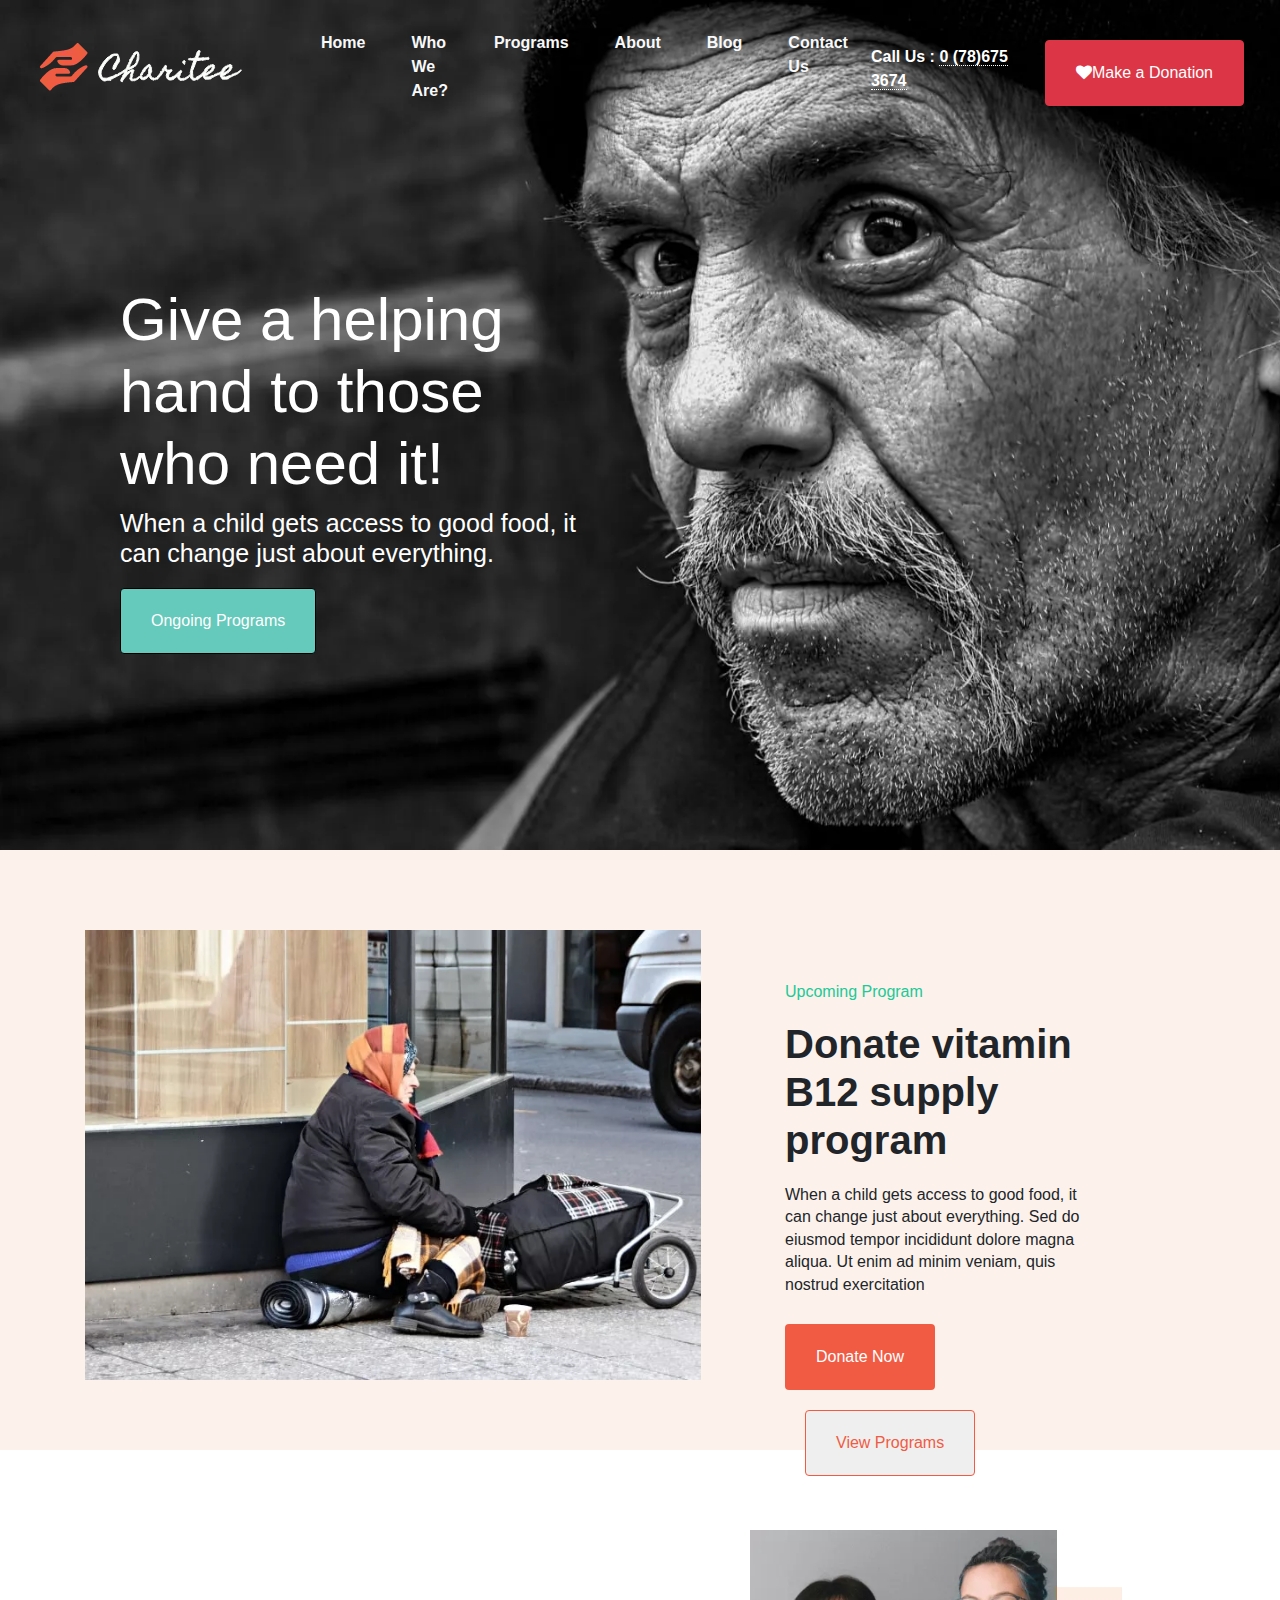
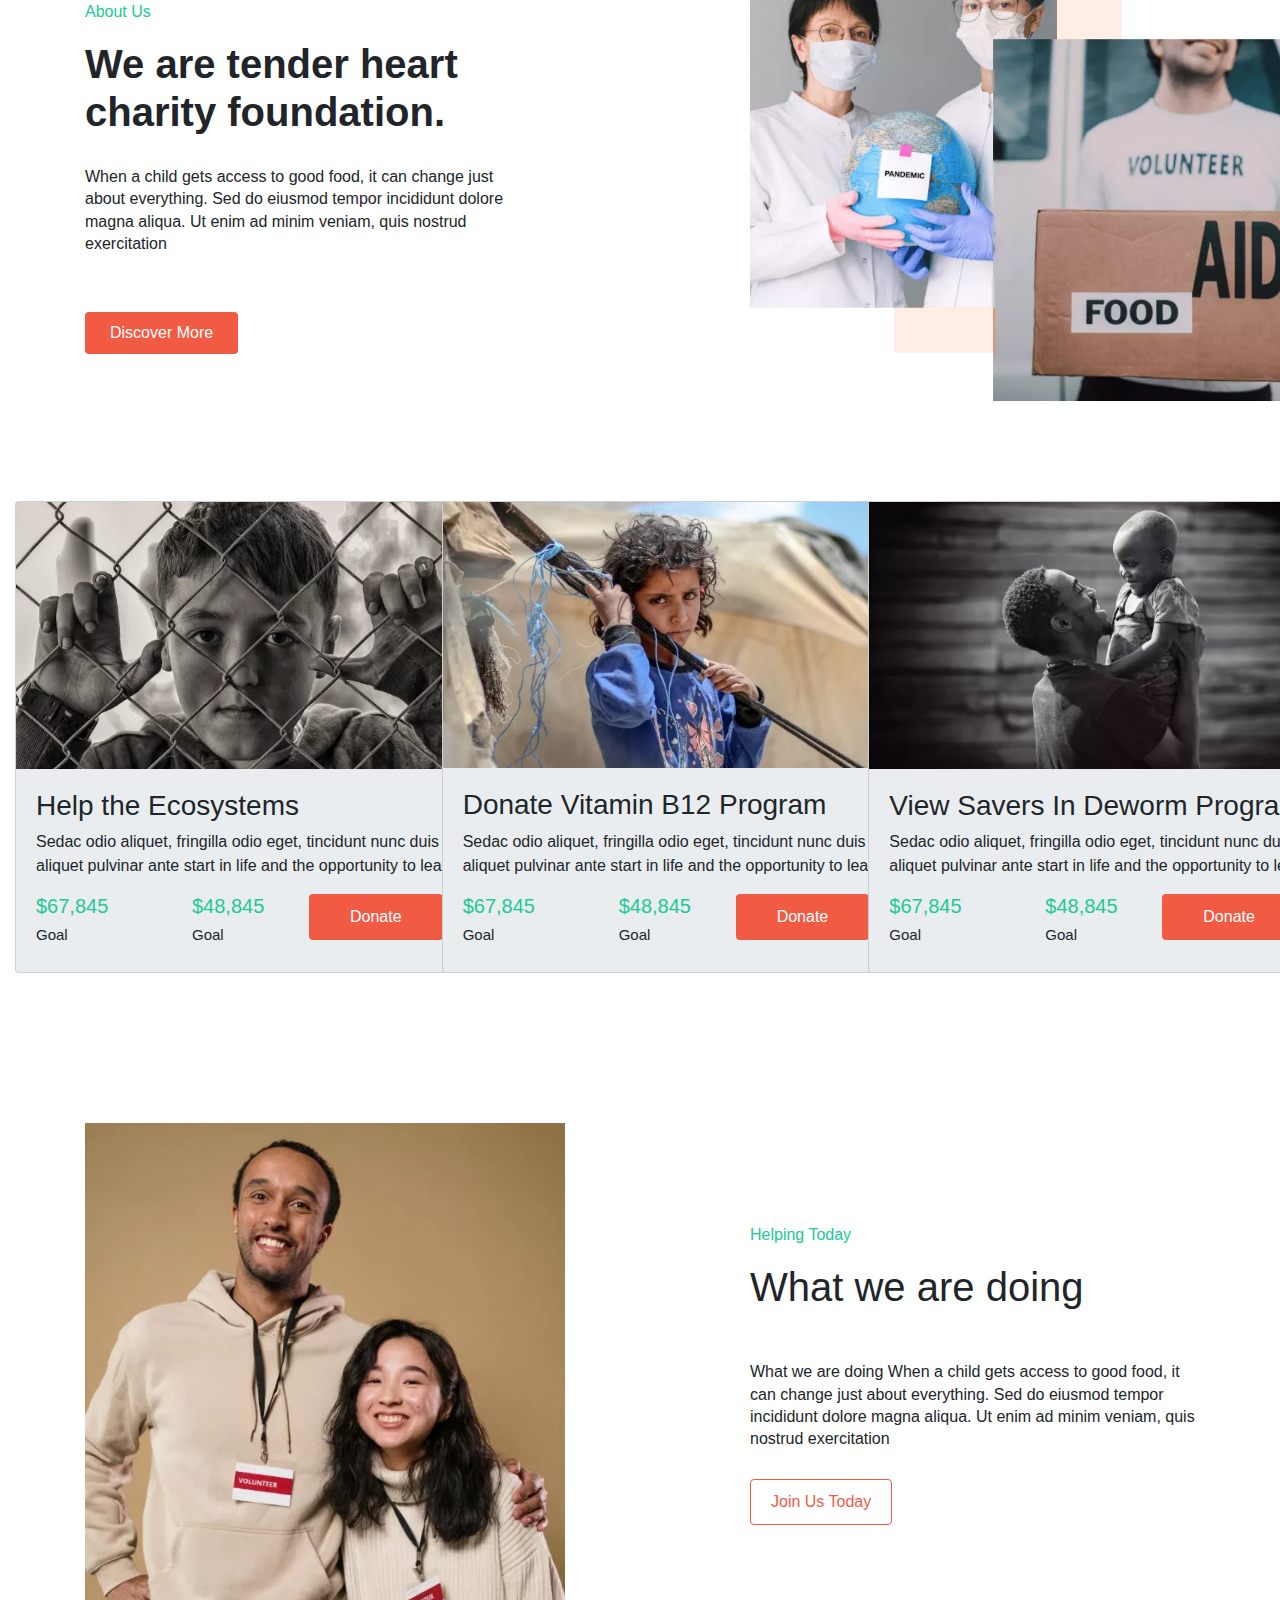
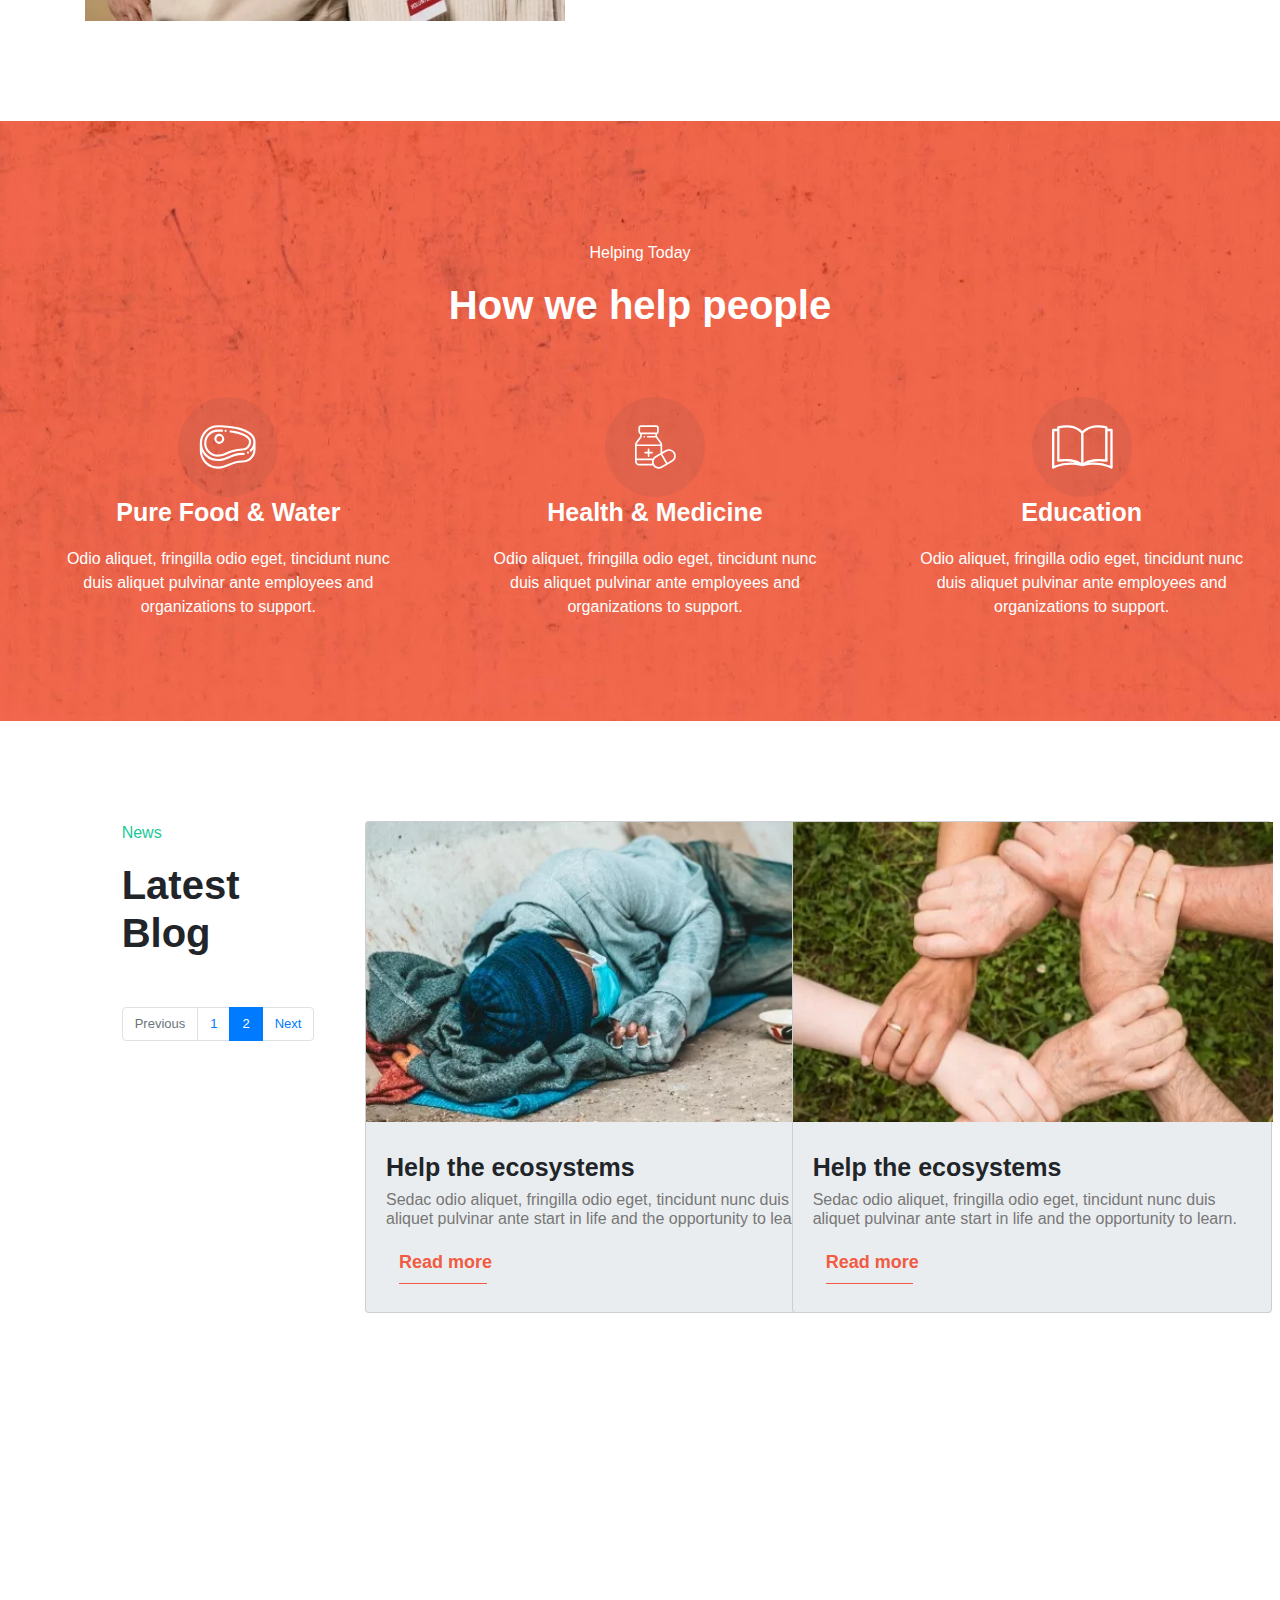
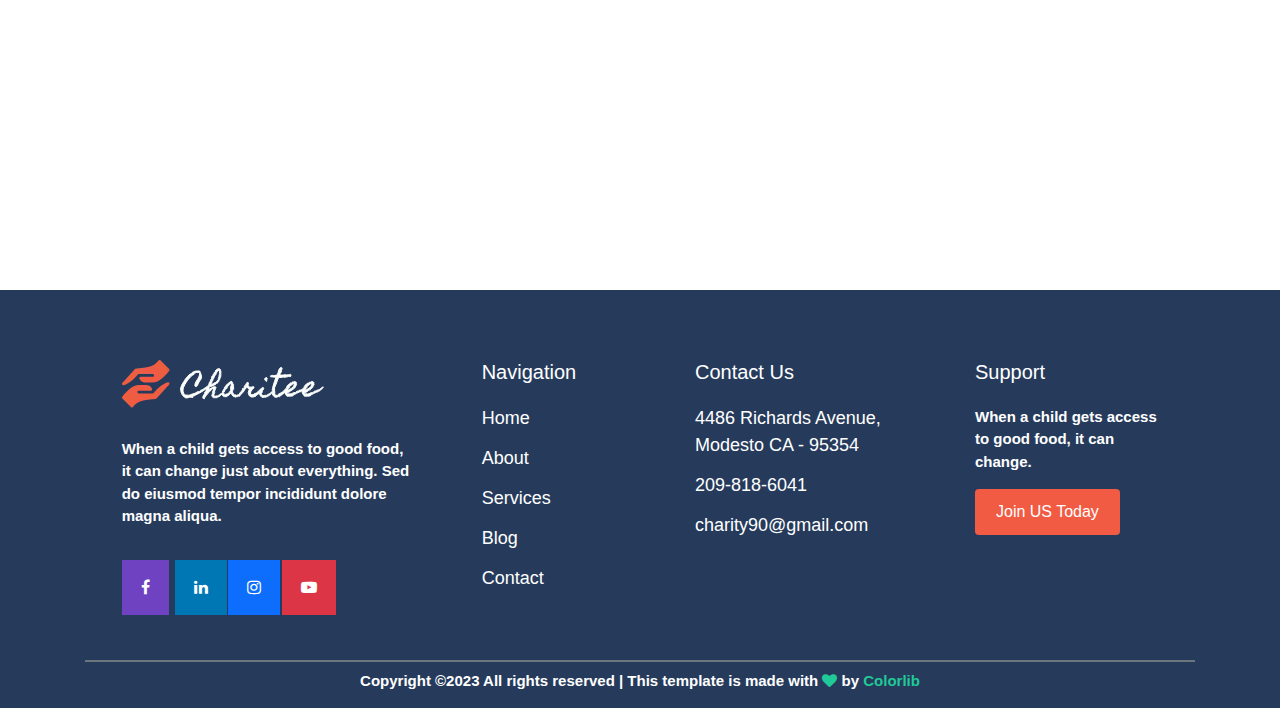
<file: index.html>
<!DOCTYPE html>
<html lang="en">

<head>
    <meta charset="UTF-8">
    <meta name="viewport" content="width=device-width, initial-scale=1.0">
    <title>Document</title>
    <link rel="stylesheet" href="css/index.css">
    <link rel="stylesheet" href="https://cdn.jsdelivr.net/npm/bootstrap@4.0.0/dist/css/bootstrap.min.css"
        integrity="sha384-Gn5384xqQ1aoWXA+058RXPxPg6fy4IWvTNh0E263XmFcJlSAwiGgFAW/dAiS6JXm" crossorigin="anonymous">
    <link rel="stylesheet" href="https://cdnjs.cloudflare.com/ajax/libs/font-awesome/4.7.0/css/font-awesome.min.css">
</head>

<body>
    <!-- header and background img start -->
    <section>
        <header class="test1" style="background-image: url('img/h1_hero1.jpg.webp');">
            <nav class="navbar navbar-expand-lg navbar-light">
                <a class="navbar-brand" href="#"><img src="img/logo.png.webp" alt="" class="ml-4"></a>
                <button class="navbar-toggler" type="button" data-toggle="collapse"
                    data-target="#navbarSupportedContent" aria-controls="navbarSupportedContent" aria-expanded="false"
                    aria-label="Toggle navigation">
                    <span class="navbar-toggler-icon"></span>

                </button>

                <div class="collapse navbar-collapse" id="navbarSupportedContent">
                    <ul class="navbar-nav mr-auto">
                        <li class="nav-item ">
                            <a class="nav-link text-light" href="index.html">Home </a>
                        </li>

                        <li class="nav-item ">
                            <a class="nav-link text-light" href="style.html">Who We Are?</a>
                        </li>

                        <li class="nav-item ">
                            <a class="nav-link text-light" href="tut.html">Programs </a>
                        </li>

                        <li class="nav-item ">
                            <a class="nav-link text-light" href="tut1.html">About </a>
                        </li>

                        <li class="nav-item ">
                            <a class="nav-link text-light" href="tut2.html">Blog </a>
                        </li>

                        <li class="nav-item ">
                            <a class="nav-link text-light" href="tut3.html">Contact Us </a>
                        </li>
                    </ul>
                    <p><a href="tel: 0 (78) 675 3674"> Call Us : <span>0 (78)675 3674</span></a></p>
                    <h6><a href="" class="btn btn-danger"><i class="fa fa-heart" aria-hidden="true"></i>Make a
                            Donation</a></h6>

                </div>
            </nav>

            <div class="header_body">
                <h1>Give a helping <br> hand to those <br> who need it!</h1>
                <h5>When a child gets access to good food, it <br> can change just about everything.</h5>
                <h6 class="test2"><a href="" class="btn btn-danger">Ongoing Programs</a></h6>

            </div>

        </header>
    </section>
    <!-- header and background img complete  -->

    <!-- img and body start  -->
    <section class="bg-color">
        <div class="container">
            <div class="row test3">

                <div class="col-sm-4 col-md-4 col-lg-4 col-xl-4">
                    <img src="img/about1.jpg.webp" alt="">
                </div>
                <div class="col-sm-4"></div>

                <div class="col-sm-4 col-md-4 col-lg-4 col-xl-4">
                    <p>Upcoming Program</p>
                    <h1>Donate vitamin B12 supply program</h1>
                    <h6>When a child gets access to good food, it can change just about everything. Sed do eiusmod
                        tempor incididunt dolore magna aliqua. Ut enim ad minim veniam, quis nostrud exercitation</h6>
                    <button class="btn test4">Donate Now</button>
                    <button class="btn test5">View Programs</button>
                </div>

            </div>
        </div>
    </section>
    <!-- img and body complete  -->

    <!-- body and img start  -->
    <section>
        <div class="container">
            <div class="row test6">

                <div class="col-sm-5 col-md-5 col-lg-5 col-xl-5">
                    <p>About Us</p>
                    <h1>We are tender heart charity foundation.</h1>
                    <h6>When a child gets access to good food, it can change just about everything. Sed do eiusmod
                        tempor incididunt dolore magna aliqua. Ut enim ad minim veniam, quis nostrud exercitation</h6>
                    <button class="btn test4 pl-4 pr-4 pt-2 pb-2 mt-5">Discover More</button>
                </div>
                <div class="col-sm-2"></div>

                <div class="col-sm-5 col-md-5 col-lg-5 col-xl-5">
                    <img src="img/about2.png.webp" alt="">
                </div>
            </div>
        </div>
    </section>
    <!-- body and img complete  -->

    <!-- card start  -->
    <section>
        <div class="container-fluid">
            <div class="row test7">
                <div class="col-sm-4 col-md-4 col-lg-4 col-xl-4">
                    <div class="card test8">
                        <img src="img/class-img1.jpg.webp" alt="">

                        <div class="card-body">
                            <h3>Help the Ecosystems</h3>
                            <p>Sedac odio aliquet, fringilla odio eget, tincidunt nunc duis aliquet pulvinar ante start
                                in life and the opportunity to learn.</p>
                            <div class="row">
                                <div class="col-3 col-md-3 col-lg-3 col-xl-3">
                                    <h2>$67,845</h2>
                                    <h6>Goal</h6>
                                </div>
                                <div class="col-1"></div>


                                <div class="col-3 col-md-3 col-lg-3 col-xl-3">
                                    <h2>$48,845</h2>
                                    <h6>Goal</h6>
                                </div>


                                <div class="col-4 col-md-4 col-lg-4 col-xl-4">
                                    <button class="btn test9">Donate</button>
                                </div>
                                <div class="col-1"></div>


                            </div>

                        </div>
                    </div>
                </div>

                <div class="col-sm-4 col-md-4 col-lg-4 col-xl-4">
                    <div class="card test8">
                        <img src="img/class-img2.jpg.webp" alt="">

                        <div class="card-body">
                            <h3>Donate Vitamin B12 Program</h3>
                            <p>Sedac odio aliquet, fringilla odio eget, tincidunt nunc duis aliquet pulvinar ante start
                                in life and the opportunity to learn.</p>
                            <div class="row">
                                <div class="col-3 col-md-3 col-lg-3 col-xl-3">
                                    <h2>$67,845</h2>
                                    <h6>Goal</h6>
                                </div>
                                <div class="col-1"></div>


                                <div class="col-3 col-md-3 col-lg-3 col-xl-3">
                                    <h2>$48,845</h2>
                                    <h6>Goal</h6>
                                </div>


                                <div class="col-4 col-md-4 col-lg-4 col-xl-4">
                                    <button class="btn test9">Donate</button>
                                </div>
                                <div class="col-1"></div>


                            </div>

                        </div>
                    </div>
                </div>

                <div class="col-sm-4 col-md-4 col-lg-4 col-xl-4">
                    <div class="card test8">
                        <img src="img/class-img3.jpg.webp" alt="">

                        <div class="card-body">
                            <h3>View Savers In Deworm Program</h3>
                            <p>Sedac odio aliquet, fringilla odio eget, tincidunt nunc duis aliquet pulvinar ante start
                                in life and the opportunity to learn.</p>
                            <div class="row">
                                <div class="col-3 col-md-3 col-lg-3 col-xl-3">
                                    <h2>$67,845</h2>
                                    <h6>Goal</h6>
                                </div>
                                <div class="col-1"></div>


                                <div class="col-3 col-md-3 col-lg-3 col-xl-3">
                                    <h2>$48,845</h2>
                                    <h6>Goal</h6>
                                </div>


                                <div class="col-4 col-md-4 col-lg-4 col-xl-4">
                                    <button class="btn test9">Donate</button>
                                </div>
                                <div class="col-1"></div>


                            </div>

                        </div>
                    </div>
                </div>

            </div>
        </div>
    </section>
    <!-- card complete  -->

    <!-- img and body start  -->
    <section>
        <div class="container">
            <div class="row test10">
                <div class="col-sm-5 col-md-5 col-lg-5 col-xl-5">
                    <img src="img/about3.jpg.webp" alt="">
                </div>
                <div class="col-sm-2"></div>
                <div class="col-sm-5 col-md-5 col-lg-5 col-xl-5">
                    <p>Helping Today</p>
                    <h1>What we are doing</h1>
                    <h6>What we are doing When a child gets access to good food, it can change just about everything.
                        Sed do
                        eiusmod tempor incididunt dolore magna aliqua. Ut enim ad minim veniam, quis nostrud
                        exercitation
                    </h6>
                    <button class="btn ">Join Us Today</button>
                </div>

            </div>
        </div>
    </section>
    <!-- img and body complete  -->

    <!-- background and card and body start  -->
    <section class="test11">
        <div class="container-fluid">
            <div class="row">

                <div class="col-sm-12 col-md-12 col-lg-12 col-xl-12 text-center">
                    <p>Helping Today</p>
                    <h2>How we help people</h2>
                </div>

            </div>

            <div class="row test12">
                <div class="col-sm-4 col-md-4 col-lg-4 col-xl-4">
                    <div class="card text-center test13">
                        <div class="card-body ">
                            <img src="img/services1.svg" alt="" width="100px">
                            <h3>Pure Food & Water</h3>
                            <h6>Odio aliquet, fringilla odio eget, tincidunt nunc duis aliquet pulvinar ante employees
                                and organizations to support.</h6>
                        </div>
                    </div>
                </div>

                <div class="col-sm-4 col-md-4 col-lg-4 col-xl-4">
                    <div class="card text-center test13">
                        <div class="card-body ">
                            <img src="img/services2.svg" alt="" width="100px">
                            <h3>Health & Medicine</h3>
                            <h6>Odio aliquet, fringilla odio eget, tincidunt nunc duis aliquet pulvinar ante employees
                                and organizations to support.</h6>
                        </div>
                    </div>
                </div>

                <div class="col-sm-4 col-md-4 col-lg-4 col-xl-4">
                    <div class="card text-center test13">
                        <div class="card-body ">
                            <img src="img/services3.svg" alt="" width="100px">
                            <h3>Education</h3>
                            <h6>Odio aliquet, fringilla odio eget, tincidunt nunc duis aliquet pulvinar ante employees
                                and organizations to support.</h6>
                        </div>
                    </div>
                </div>

            </div>

        </div>
    </section>
    <!-- background and card and body complete  -->

    <!-- body and 2 cards start -->
    <section>
        <div class="container-fluid">
            <div class="row test14">
                <div class="col-sm-1"></div>
                <div class="col-sm-2 col-md-2 col-lg-2 col-xl-2">
                    <p>News</p>
                    <h1>Latest Blog</h1>
                    <nav aria-label="...">
                        <ul class="pagination tut">
                            <li class="page-item disabled">
                                <a class="page-link" href="#" tabindex="-1">Previous</a>
                            </li>
                            <li class="page-item"><a class="page-link" href="#">1</a></li>
                            <li class="page-item active">
                                <a class="page-link" href="#">2 <span class="sr-only">(current)</span></a>
                            </li>
                            <li class="page-item">
                                <a class="page-link" href="#">Next</a>
                            </li>
                        </ul>
                    </nav>
                </div>


                <div class="col-sm-4 col-md-4 col-lg-4 col-xl-4">
                    <div class="card tut1">
                        <img src="img/blog2.jpg.webp" alt="">
                        <div class="card-body">
                            <h2>Help the ecosystems</h2>
                            <h6>Sedac odio aliquet, fringilla odio eget, tincidunt nunc duis aliquet pulvinar ante start
                                in
                                life and the opportunity to learn. </h6>
                            <button class="btn ">Read more</button>
                            <h5></h5>
                        </div>
                    </div>
                </div>

                <div class="col-sm-4 col-md-4 col-lg-4 col-xl-4">
                    <div class="card tut1">
                        <img src="img/blog1.jpg.webp" alt="">
                        <div class="card-body">
                            <h2>Help the ecosystems</h2>
                            <h6>Sedac odio aliquet, fringilla odio eget, tincidunt nunc duis aliquet pulvinar ante start
                                in
                                life and the opportunity to learn. </h6>
                            <button class="btn ">Read more</button>
                            <h5></h5>
                        </div>
                    </div>
                </div>
                <div class="col-sm-1"></div>

            </div>
        </div>

    </section>
    <!-- body and 2 cards complete  -->

    <!-- google map start  -->
    <section class="test15">
        <iframe
            src="https://www.google.com/maps/embed?pb=!1m18!1m12!1m3!1d3556.41774903779!2d75.73404968300231!3d26.953667198070594!2m3!1f0!2f0!3f0!3m2!1i1024!2i768!4f13.1!3m3!1m2!1s0x396db37be728d97f%3A0xf75934389566ccbf!2sPeace%20Academy!5e0!3m2!1sen!2sin!4v1692900364533!5m2!1sen!2sin"
            width="100%" height="470" style="border:0;" allowfullscreen="" loading="lazy"
            referrerpolicy="no-referrer-when-downgrade"></iframe>
    </section>
    <!-- google map complete  -->

    <!-- footer start  -->
    <footer class="tut2">
        <div class="container-fluid">
            <div class="row test16">
                <div class="col-sm-1"></div>

                <div class="col-sm-3 col-md-3 col-lg-3 col-xl-3">
                    <img src="img/logo.png.webp" alt="">
                    <p>When a child gets access to good food, it can change just about everything. Sed do eiusmod tempor
                        incididunt dolore magna aliqua.
                    </p>

                    <div class="row test17 mt-5">

                        <div class="col-2">
                            <a href="https:www.facebook.com"
                                style="background-color:#6f42c1 ; border: 1px solid #6f42c1;"><i class="fa fa-facebook "
                                    aria-hidden="true"></i></a>
                        </div>

                        <div class="col-2">
                            <a href="https:www.linkedin.com"
                                style="background-color:#0077B5 ; border: 1px solid #0077B5;"><i class="fa fa-linkedin "
                                    aria-hidden="true"></i></a>
                        </div>

                        <div class="col-2">
                            <a href="https:www.instagram.com"
                                style="background-color:#0d6efd ; border: 1px solid #0d6efd;"><i
                                    class="fa fa-instagram " aria-hidden="true"></i></a>
                        </div>

                        <div class="col-2">
                            <a href="https:www.youtube.com"
                                style="background-color:#dc3545 ; border: 1px solid #dc3545;"><i
                                    class="fa fa-youtube-play " aria-hidden="true"></i></a>
                        </div>
                        <div class="col-4"></div>

                    </div>
                </div>

                <div class="col-sm-2 col-md-2 col-lg-2 col-xl-2">
                    <h1>Navigation</h1>
                    <ul style="list-style: none;">
                        <li>
                            <a href="">Home</a>

                        </li>
                        <li>
                            <a href="">About</a>
                        </li>
                        <li>
                            <a href="">Services</a>
                        </li>
                        <li>
                            <a href="">Blog</a>
                        </li>
                        <li>
                            <a href="">Contact</a>
                        </li>
                    </ul>
                </div>

                <div class="col-sm-3 col-md-3 col-lg-3 col-xl-3">
                    <h1>Contact Us</h1>
                    <ul style="list-style: none;">
                        <li>
                            <a href="">4486 Richards Avenue, Modesto CA - 95354</a>
                        </li>
                        <li>
                            <a href="">209-818-6041</a>
                        </li>
                        <li>
                            <a href="">charity90@gmail.com</a>
                        </li>

                    </ul>
                </div>

                <div class="col-sm-2  col-md-2 col-lg-2 col-xl-2">
                    <h2>Support</h2>
                    <p class="tut3">When a child gets access to good food, it can change.</p>
                    <button class="btn ">Join US Today</button>
                </div>
                <div class="col-sm-1"></div>

            </div>
        </div>
    </footer>

    <section class="test18">
        <div class="container">
            <div class="row">
                <div class="col-sm-12  col-md-12 col-lg-12 col-xl-12">
                    <h2></h2>
                    <p>Copyright ©2023 All rights reserved | This template is made with <i class="fa fa-heart"
                            aria-hidden="true"></i> by <a href="">Colorlib</a></p>
                </div>

            </div>
        </div>
    </section>
    <!-- footer complete  -->



</body>

</html>
<script src="https://code.jquery.com/jquery-3.2.1.slim.min.js"
    integrity="sha384-KJ3o2DKtIkvYIK3UENzmM7KCkRr/rE9/Qpg6aAZGJwFDMVNA/GpGFF93hXpG5KkN"
    crossorigin="anonymous"></script>
<script src="https://cdn.jsdelivr.net/npm/popper.js@1.12.9/dist/umd/popper.min.js"
    integrity="sha384-ApNbgh9B+Y1QKtv3Rn7W3mgPxhU9K/ScQsAP7hUibX39j7fakFPskvXusvfa0b4Q"
    crossorigin="anonymous"></script>
<script src="https://cdn.jsdelivr.net/npm/bootstrap@4.0.0/dist/js/bootstrap.min.js"
    integrity="sha384-JZR6Spejh4U02d8jOt6vLEHfe/JQGiRRSQQxSfFWpi1MquVdAyjUar5+76PVCmYl"
    crossorigin="anonymous"></script>
</file>
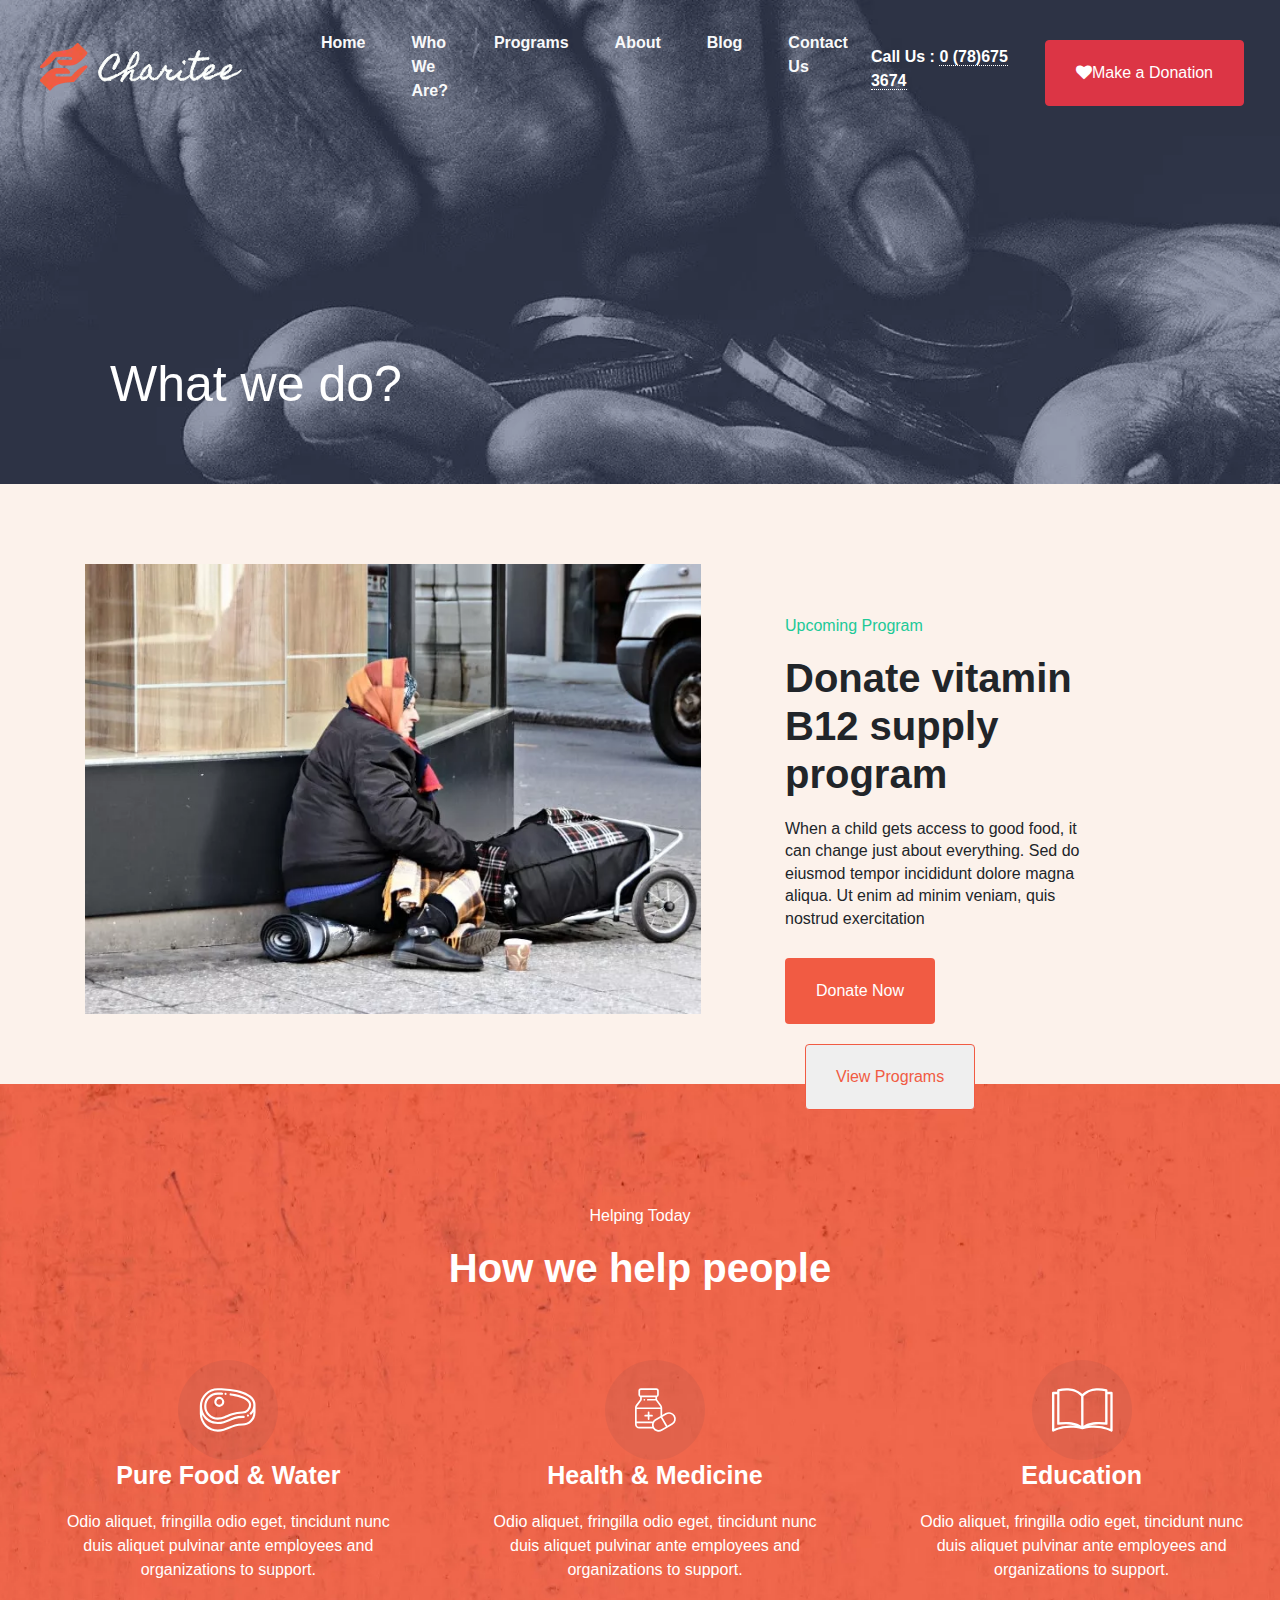
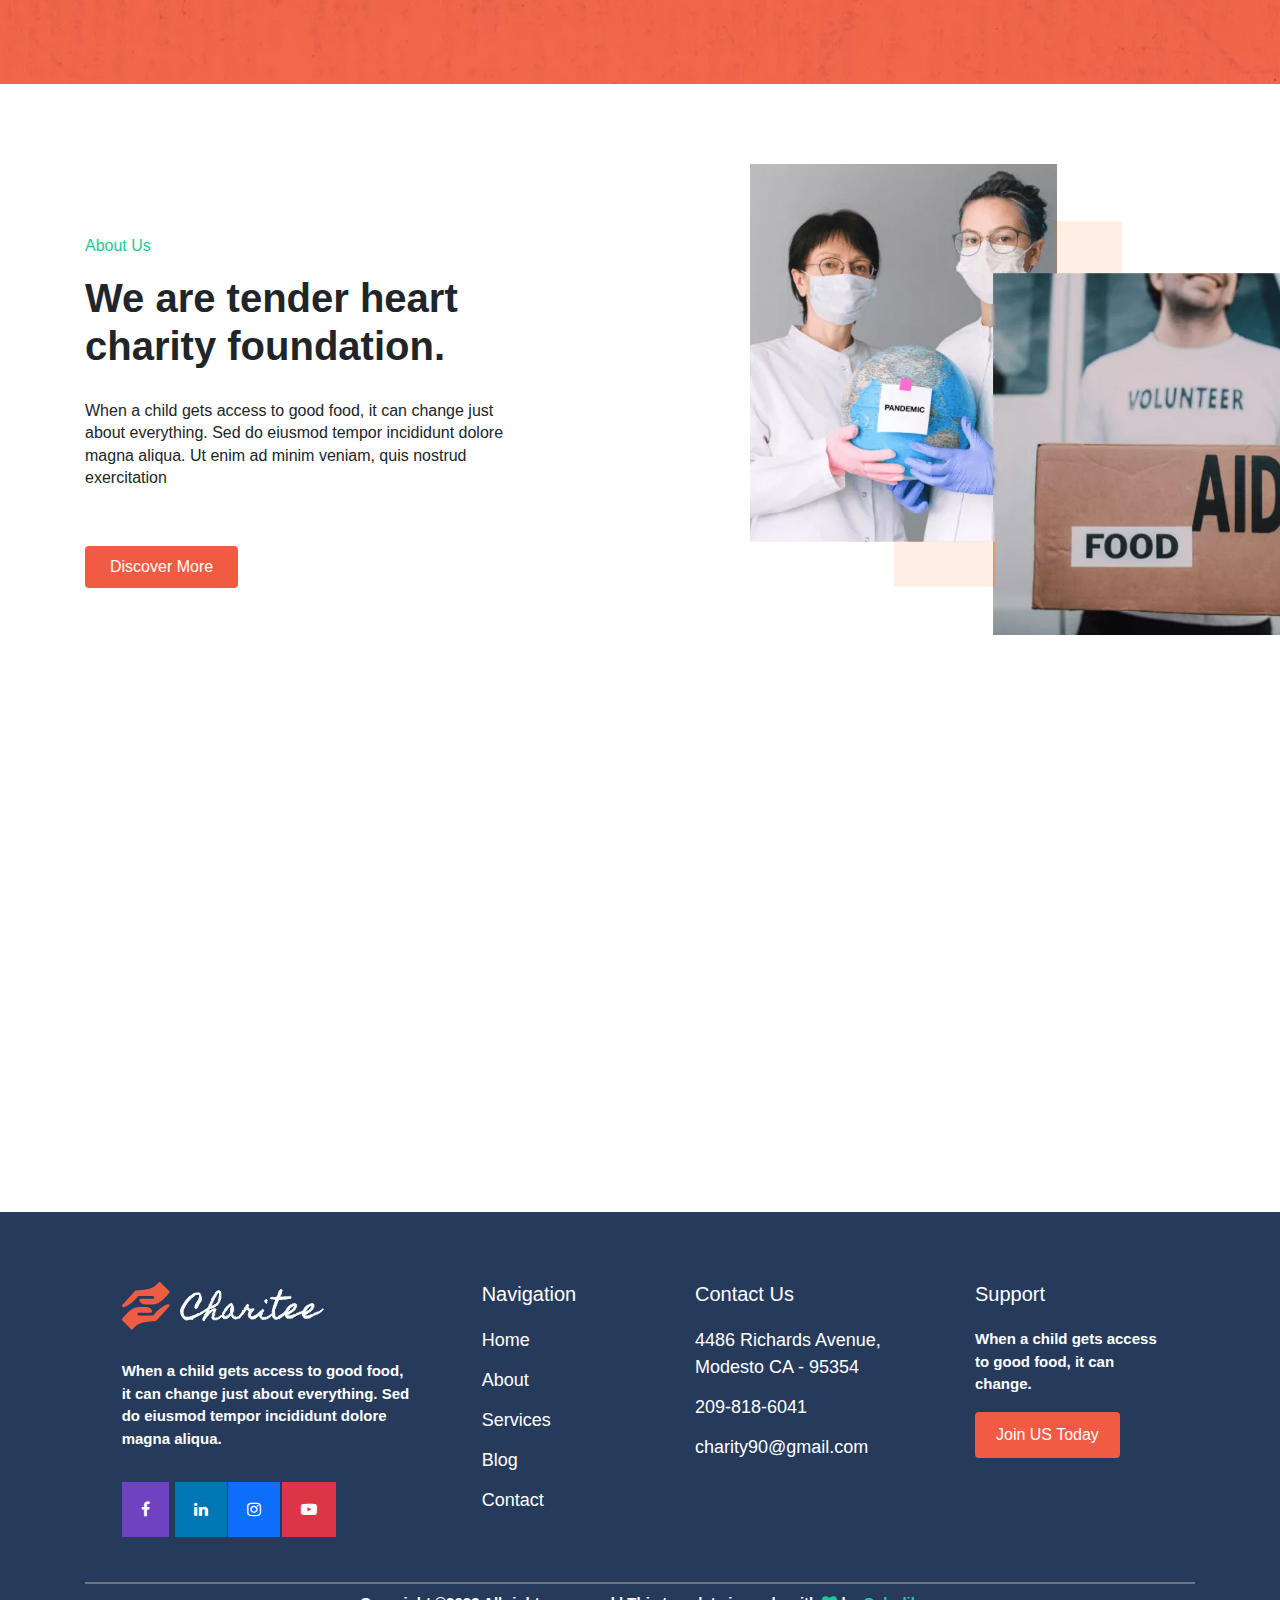
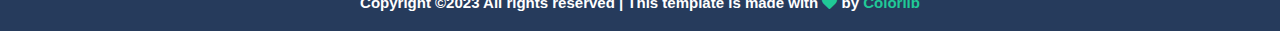
<file: style.html>
<!DOCTYPE html>
<html lang="en">

<head>
    <meta charset="UTF-8">
    <meta name="viewport" content="width=device-width, initial-scale=1.0">
    <title>Document</title>
    <link rel="stylesheet" href="css/index.css">
    <link rel="stylesheet" href="https://cdn.jsdelivr.net/npm/bootstrap@4.0.0/dist/css/bootstrap.min.css"
        integrity="sha384-Gn5384xqQ1aoWXA+058RXPxPg6fy4IWvTNh0E263XmFcJlSAwiGgFAW/dAiS6JXm" crossorigin="anonymous">
    <link rel="stylesheet" href="https://cdnjs.cloudflare.com/ajax/libs/font-awesome/4.7.0/css/font-awesome.min.css">
</head>

<body>
    <!-- header and background img start  -->
    <section>
        <header class="test1" style="background-image: url('img/background.jpg'); height: 100%;">
            <nav class="navbar navbar-expand-lg navbar-light">
                <a class="navbar-brand" href="#"><img src="img/logo.png.webp" alt="" class="ml-4"></a>
                <button class="navbar-toggler" type="button" data-toggle="collapse"
                    data-target="#navbarSupportedContent" aria-controls="navbarSupportedContent" aria-expanded="false"
                    aria-label="Toggle navigation">
                    <span class="navbar-toggler-icon"></span>

                </button>

                <div class="collapse navbar-collapse" id="navbarSupportedContent">
                    <ul class="navbar-nav mr-auto">
                        <li class="nav-item ">
                            <a class="nav-link text-light" href="index.html">Home </a>
                        </li>

                        <li class="nav-item ">
                            <a class="nav-link text-light" href="style.html">Who We Are?</a>
                        </li>

                        <li class="nav-item ">
                            <a class="nav-link text-light" href="tut.html">Programs </a>
                        </li>

                        <li class="nav-item ">
                            <a class="nav-link text-light" href="tut1.html">About </a>
                        </li>

                        <li class="nav-item ">
                            <a class="nav-link text-light" href="tut2.html">Blog </a>
                        </li>

                        <li class="nav-item ">
                            <a class="nav-link text-light" href="tut3.html">Contact Us </a>
                        </li>
                    </ul>
                    <p><a href="tel: 0 (78) 675 3674"> Call Us : <span>0 (78)675 3674</span></a></p>
                    <h6><a href="" class="btn btn-danger"><i class="fa fa-heart" aria-hidden="true"></i>Make a
                            Donation</a></h6>

                </div>
            </nav>

            <div class="header_body">
                <h3>What we do?</h3>
            </div>

        </header>
    </section>
    <!-- header and background img complete  -->

    <!-- img and body start  -->
    <section class="bg-color" style="margin-top: -8px;">
        <div class="container">
            <div class="row test3">

                <div class="col-sm-4 col-md-4 col-lg-4 col-xl-4">
                    <img src="img/about1.jpg.webp" alt="">
                </div>
                <div class="col-sm-4"></div>

                <div class="col-sm-4 col-md-4 col-lg-4 col-xl-4">
                    <p>Upcoming Program</p>
                    <h1>Donate vitamin B12 supply program</h1>
                    <h6>When a child gets access to good food, it can change just about everything. Sed do eiusmod
                        tempor incididunt dolore magna aliqua. Ut enim ad minim veniam, quis nostrud exercitation</h6>
                    <button class="btn test4">Donate Now</button>
                    <button class="btn test5">View Programs</button>
                </div>

            </div>
        </div>
    </section>
    <!-- img and body complete  -->

    <!-- background and card and body start  -->
    <section class="test11" style="margin-top: 0px;">
        <div class="container-fluid">
            <div class="row">

                <div class="col-sm-12 col-md-12 col-lg-12 col-xl-12 text-center">
                    <p>Helping Today</p>
                    <h2>How we help people</h2>
                </div>

            </div>

            <div class="row test12">
                <div class="col-sm-4 col-md-4 col-lg-4 col-xl-4">
                    <div class="card text-center test13">
                        <div class="card-body ">
                            <img src="img/services1.svg" alt="" width="100px">
                            <h3>Pure Food & Water</h3>
                            <h6>Odio aliquet, fringilla odio eget, tincidunt nunc duis aliquet pulvinar ante employees
                                and organizations to support.</h6>
                        </div>
                    </div>
                </div>

                <div class="col-sm-4 col-md-4 col-lg-4 col-xl-4">
                    <div class="card text-center test13">
                        <div class="card-body ">
                            <img src="img/services2.svg" alt="" width="100px">
                            <h3>Health & Medicine</h3>
                            <h6>Odio aliquet, fringilla odio eget, tincidunt nunc duis aliquet pulvinar ante employees
                                and organizations to support.</h6>
                        </div>
                    </div>
                </div>

                <div class="col-sm-4 col-md-4 col-lg-4 col-xl-4">
                    <div class="card text-center test13">
                        <div class="card-body ">
                            <img src="img/services3.svg" alt="" width="100px">
                            <h3>Education</h3>
                            <h6>Odio aliquet, fringilla odio eget, tincidunt nunc duis aliquet pulvinar ante employees
                                and organizations to support.</h6>
                        </div>
                    </div>
                </div>

            </div>

        </div>
    </section>
    <!-- background and card and body complete  -->

    <!-- body and img start  -->
    <section>
        <div class="container">
            <div class="row test6">

                <div class="col-sm-5 col-md-5 col-lg-5 col-xl-5">
                    <p>About Us</p>
                    <h1>We are tender heart charity foundation.</h1>
                    <h6>When a child gets access to good food, it can change just about everything. Sed do eiusmod
                        tempor incididunt dolore magna aliqua. Ut enim ad minim veniam, quis nostrud exercitation</h6>
                    <button class="btn test4 pl-4 pr-4 pt-2 pb-2 mt-5">Discover More</button>
                </div>
                <div class="col-sm-2"></div>

                <div class="col-sm-5 col-md-5 col-lg-5 col-xl-5">
                    <img src="img/about2.png.webp" alt="">
                </div>
            </div>
        </div>
    </section>
    <!-- body and img complete  -->

    <!-- google map start  -->
    <section class="test15">
        <iframe
            src="https://www.google.com/maps/embed?pb=!1m18!1m12!1m3!1d3556.41774903779!2d75.73404968300231!3d26.953667198070594!2m3!1f0!2f0!3f0!3m2!1i1024!2i768!4f13.1!3m3!1m2!1s0x396db37be728d97f%3A0xf75934389566ccbf!2sPeace%20Academy!5e0!3m2!1sen!2sin!4v1692900364533!5m2!1sen!2sin"
            width="100%" height="470" style="border:0;" allowfullscreen="" loading="lazy"
            referrerpolicy="no-referrer-when-downgrade"></iframe>
    </section>
    <!-- google map complete  -->

    <!-- footer start  -->
    <footer class="tut2">
        <div class="container-fluid">
            <div class="row test16">
                <div class="col-sm-1"></div>

                <div class="col-sm-3 col-md-3 col-lg-3 col-xl-3">
                    <img src="img/logo.png.webp" alt="">
                    <p>When a child gets access to good food, it can change just about everything. Sed do eiusmod tempor
                        incididunt dolore magna aliqua.
                    </p>

                    <div class="row test17 mt-5">

                        <div class="col-2 col-md-2 col-lg-2 col-xl-2">
                            <a href="https:www.facebook.com"
                                style="background-color:#6f42c1 ; border: 1px solid #6f42c1;"><i class="fa fa-facebook "
                                    aria-hidden="true"></i></a>
                        </div>

                        <div class="col-2 col-md-2 col-lg-2 col-xl-2">
                            <a href="https:www.linkedin.com"
                                style="background-color:#0077B5 ; border: 1px solid #0077B5;"><i class="fa fa-linkedin "
                                    aria-hidden="true"></i></a>
                        </div>

                        <div class="col-2 col-md-2 col-lg-2 col-xl-2">
                            <a href="https:www.instagram.com"
                                style="background-color:#0d6efd ; border: 1px solid #0d6efd;"><i
                                    class="fa fa-instagram " aria-hidden="true"></i></a>
                        </div>

                        <div class="col-2 col-md-2 col-lg-2 col-xl-2">
                            <a href="https:www.youtube.com"
                                style="background-color:#dc3545 ; border: 1px solid #dc3545;"><i
                                    class="fa fa-youtube-play " aria-hidden="true"></i></a>
                        </div>
                        <div class="col-2"></div>

                    </div>
                </div>

                <div class="col-sm-2 col-md-2 col-lg-2 col-xl-2">
                    <h1>Navigation</h1>
                    <ul style="list-style: none;">
                        <li>
                            <a href="">Home</a>

                        </li>
                        <li>
                            <a href="">About</a>
                        </li>
                        <li>
                            <a href="">Services</a>
                        </li>
                        <li>
                            <a href="">Blog</a>
                        </li>
                        <li>
                            <a href="">Contact</a>
                        </li>
                    </ul>
                </div>

                <div class="col-sm-3 col-md-3 col-lg-3 col-xl-3">
                    <h1>Contact Us</h1>
                    <ul style="list-style: none;">
                        <li>
                            <a href="">4486 Richards Avenue, Modesto CA - 95354</a>
                        </li>
                        <li>
                            <a href="">209-818-6041</a>
                        </li>
                        <li>
                            <a href="">charity90@gmail.com</a>
                        </li>

                    </ul>
                </div>

                <div class="col-sm-2 col-md-2 col-lg-2 col-xl-2">
                    <h2>Support</h2>
                    <p class="tut3">When a child gets access to good food, it can change.</p>
                    <button class="btn ">Join US Today</button>
                </div>
                <div class="col-sm-1"></div>

            </div>
        </div>
    </footer>

    <section class="test18">
        <div class="container">
            <div class="row">
                <div class="col-sm-12 col-md-12 col-lg-12 col-xl-12">
                    <h2></h2>
                    <p>Copyright ©2023 All rights reserved | This template is made with <i class="fa fa-heart"
                            aria-hidden="true"></i> by <a href="">Colorlib</a></p>
                </div>

            </div>
        </div>
    </section>
    <!-- footer complete  -->



</body>

</html>
<script src="https://code.jquery.com/jquery-3.2.1.slim.min.js"
    integrity="sha384-KJ3o2DKtIkvYIK3UENzmM7KCkRr/rE9/Qpg6aAZGJwFDMVNA/GpGFF93hXpG5KkN"
    crossorigin="anonymous"></script>
<script src="https://cdn.jsdelivr.net/npm/popper.js@1.12.9/dist/umd/popper.min.js"
    integrity="sha384-ApNbgh9B+Y1QKtv3Rn7W3mgPxhU9K/ScQsAP7hUibX39j7fakFPskvXusvfa0b4Q"
    crossorigin="anonymous"></script>
<script src="https://cdn.jsdelivr.net/npm/bootstrap@4.0.0/dist/js/bootstrap.min.js"
    integrity="sha384-JZR6Spejh4U02d8jOt6vLEHfe/JQGiRRSQQxSfFWpi1MquVdAyjUar5+76PVCmYl"
    crossorigin="anonymous"></script>
</file>
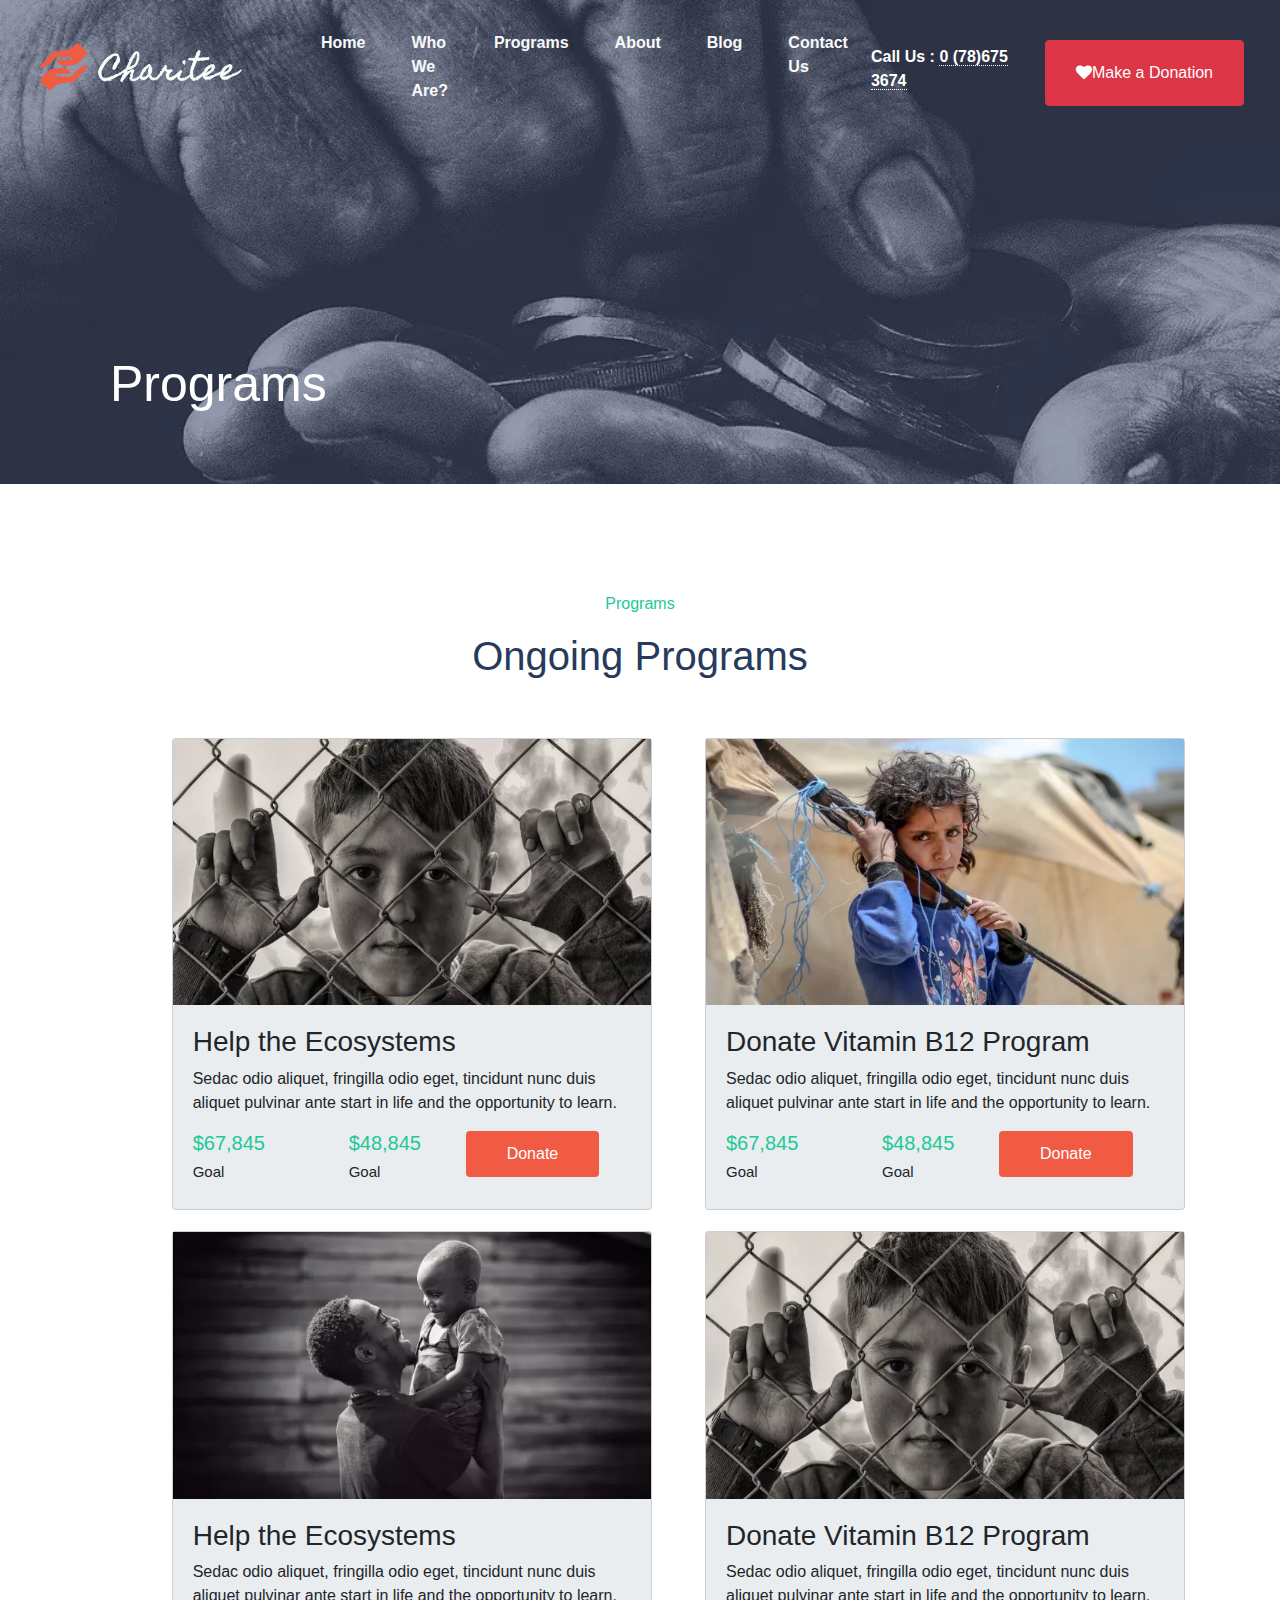
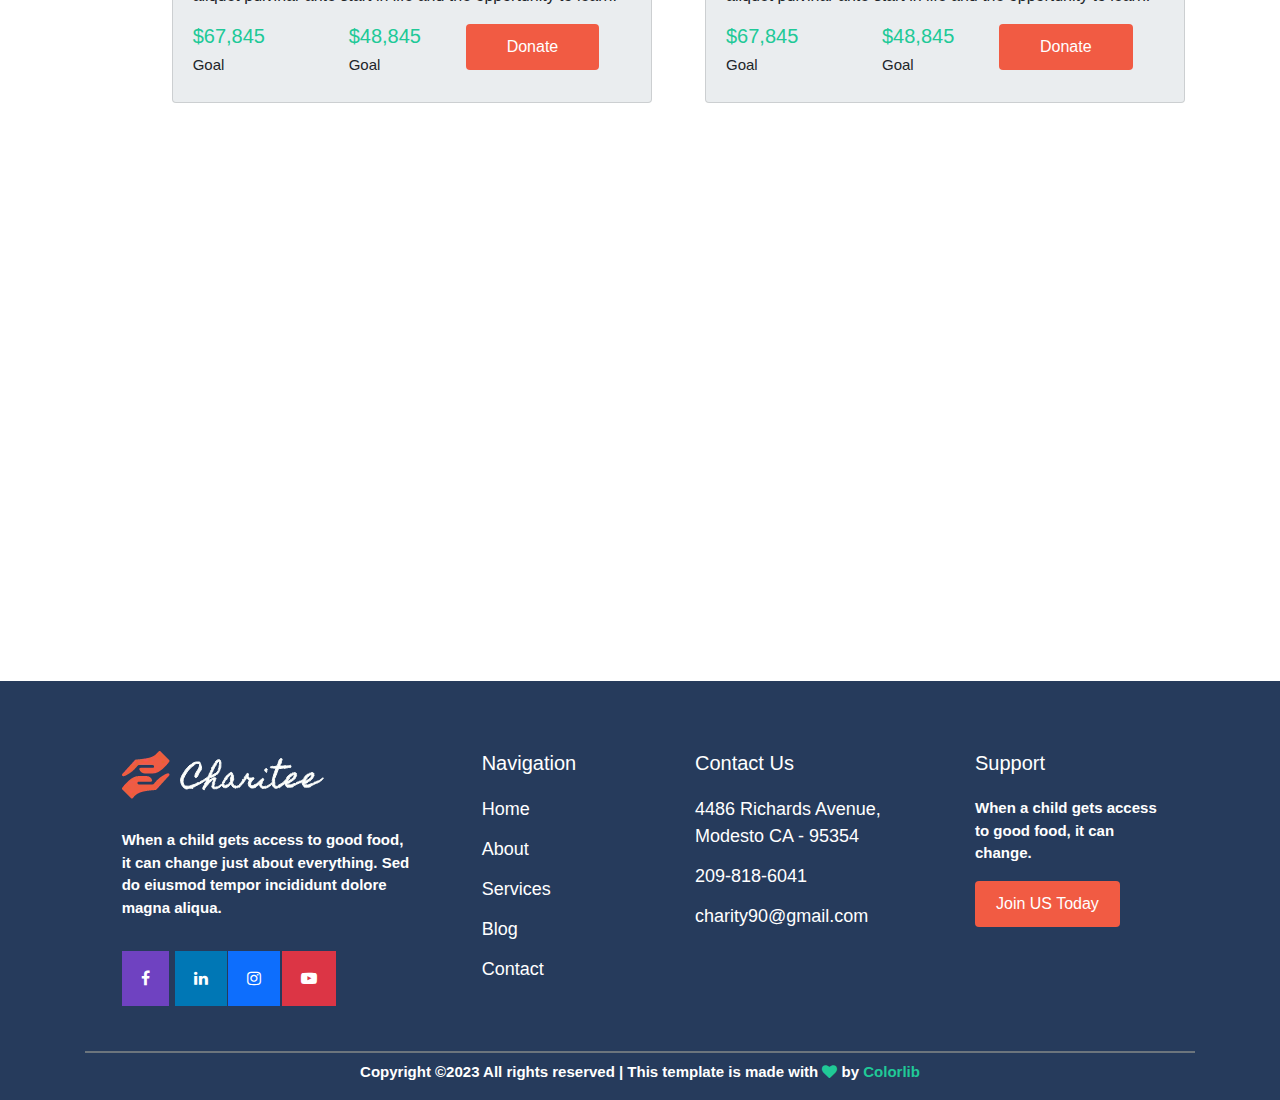
<file: tut.html>
<!DOCTYPE html>
<html lang="en">

<head>
    <meta charset="UTF-8">
    <meta name="viewport" content="width=device-width, initial-scale=1.0">
    <title>Document</title>
    <link rel="stylesheet" href="css/index.css">
    <link rel="stylesheet" href="https://cdn.jsdelivr.net/npm/bootstrap@4.0.0/dist/css/bootstrap.min.css"
        integrity="sha384-Gn5384xqQ1aoWXA+058RXPxPg6fy4IWvTNh0E263XmFcJlSAwiGgFAW/dAiS6JXm" crossorigin="anonymous">
    <link rel="stylesheet" href="https://cdnjs.cloudflare.com/ajax/libs/font-awesome/4.7.0/css/font-awesome.min.css">
</head>

<body>

    <!-- header and background img start  -->
    <section>
        <header class="test1" style="background-image: url('img/background.jpg'); height: 100%;">
            <nav class="navbar navbar-expand-lg navbar-light">
                <a class="navbar-brand" href="#"><img src="img/logo.png.webp" alt="" class="ml-4"></a>
                <button class="navbar-toggler" type="button" data-toggle="collapse"
                    data-target="#navbarSupportedContent" aria-controls="navbarSupportedContent" aria-expanded="false"
                    aria-label="Toggle navigation">
                    <span class="navbar-toggler-icon"></span>

                </button>

                <div class="collapse navbar-collapse" id="navbarSupportedContent">
                    <ul class="navbar-nav mr-auto">
                        <li class="nav-item ">
                            <a class="nav-link text-light" href="index.html">Home </a>
                        </li>

                        <li class="nav-item ">
                            <a class="nav-link text-light" href="style.html">Who We Are?</a>
                        </li>

                        <li class="nav-item ">
                            <a class="nav-link text-light" href="tut.html">Programs </a>
                        </li>

                        <li class="nav-item ">
                            <a class="nav-link text-light" href="tut1.html">About </a>
                        </li>

                        <li class="nav-item ">
                            <a class="nav-link text-light" href="tut2.html">Blog </a>
                        </li>

                        <li class="nav-item ">
                            <a class="nav-link text-light" href="tut3.html">Contact Us </a>
                        </li>
                    </ul>
                    <p><a href="tel: 0 (78) 675 3674"> Call Us : <span>0 (78)675 3674</span></a></p>
                    <h6><a href="" class="btn btn-danger"><i class="fa fa-heart" aria-hidden="true"></i>Make a
                            Donation</a></h6>

                </div>
            </nav>

            <div class="header_body">
                <h3>Programs</h3>
            </div>

        </header>
    </section>
    <!-- header and background img complete  -->

    <!-- body and four cards start  -->
    <section>
        <div class="container-fluid">
            <div class="row">

                <div class="col-sm-12 col-md-12 col-lg-12 col-xl-12 tut4">
                    <p>Programs</p>
                    <h1>Ongoing Programs</h1>
                </div>

            </div>

            <div class="row test7" style="margin-top: 50px;">

                <div class="col-sm-1"></div>

                <div class="col-sm-5 col-md-5 col-lg-5 col-xl-5 tut5">
                    <div class="card test8">
                        <img src="img/class-img1.jpg.webp" alt="">

                        <div class="card-body">
                            <h3>Help the Ecosystems</h3>
                            <p>Sedac odio aliquet, fringilla odio eget, tincidunt nunc duis aliquet pulvinar ante start
                                in life and the opportunity to learn.</p>
                            <div class="row">
                                <div class="col-3 col-md-3 col-lg-3 col-xl-3">
                                    <h2>$67,845</h2>
                                    <h6>Goal</h6>
                                </div>
                                <div class="col-1"></div>


                                <div class="col-3 col-md-3 col-lg-3 col-xl-3">
                                    <h2>$48,845</h2>
                                    <h6>Goal</h6>
                                </div>


                                <div class="col-4 col-md-4 col-lg-4 col-xl-4">
                                    <button class="btn test9">Donate</button>
                                </div>
                                <div class="col-1"></div>


                            </div>

                        </div>
                    </div>
                </div>

                <div class="col-sm-5 col-md-5 col-lg-5 col-xl-5">
                    <div class="card test8">
                        <img src="img/class-img2.jpg.webp" alt="">

                        <div class="card-body">
                            <h3>Donate Vitamin B12 Program</h3>
                            <p>Sedac odio aliquet, fringilla odio eget, tincidunt nunc duis aliquet pulvinar ante start
                                in life and the opportunity to learn.</p>
                            <div class="row">
                                <div class="col-3 col-md-3 col-lg-3 col-xl-3">
                                    <h2>$67,845</h2>
                                    <h6>Goal</h6>
                                </div>
                                <div class="col-1"></div>


                                <div class="col-3 col-md-3 col-lg-3 col-xl-3">
                                    <h2>$48,845</h2>
                                    <h6>Goal</h6>
                                </div>


                                <div class="col-4 col-md-4 col-lg-4 col-xl-4">
                                    <button class="btn test9">Donate</button>
                                </div>
                                <div class="col-1"></div>


                            </div>

                        </div>
                    </div>
                </div>
                <div class="col-sm-1"></div>



            </div>

            <div class="row test7" style="margin-top: 20px;">

                <div class="col-sm-1"></div>

                <div class="col-sm-5 col-md-5 col-lg-5 col-xl-5 tut5">
                    <div class="card test8">
                        <img src="img/class-img3.jpg.webp" alt="">

                        <div class="card-body">
                            <h3>Help the Ecosystems</h3>
                            <p>Sedac odio aliquet, fringilla odio eget, tincidunt nunc duis aliquet pulvinar ante start
                                in life and the opportunity to learn.</p>
                            <div class="row">
                                <div class="col-3 col-md-3 col-lg-3 col-xl-3">
                                    <h2>$67,845</h2>
                                    <h6>Goal</h6>
                                </div>
                                <div class="col-1"></div>


                                <div class="col-3 col-md-3 col-lg-3 col-xl-3">
                                    <h2>$48,845</h2>
                                    <h6>Goal</h6>
                                </div>


                                <div class="col-4 col-md-4 col-lg-4 col-xl-4">
                                    <button class="btn test9">Donate</button>
                                </div>
                                <div class="col-1"></div>


                            </div>

                        </div>
                    </div>
                </div>

                <div class="col-sm-5 col-md-5 col-lg-5 col-xl-5">
                    <div class="card test8">
                        <img src="img/class-img1.jpg.webp" alt="">

                        <div class="card-body">
                            <h3>Donate Vitamin B12 Program</h3>
                            <p>Sedac odio aliquet, fringilla odio eget, tincidunt nunc duis aliquet pulvinar ante start
                                in life and the opportunity to learn.</p>
                            <div class="row">
                                <div class="col-3 col-md-3 col-lg-3 col-xl-3">
                                    <h2>$67,845</h2>
                                    <h6>Goal</h6>
                                </div>
                                <div class="col-1"></div>


                                <div class="col-3 col-md-3 col-lg-3 col-xl-3">
                                    <h2>$48,845</h2>
                                    <h6>Goal</h6>
                                </div>


                                <div class="col-4 col-md-4 col-lg-4 col-xl-4">
                                    <button class="btn test9">Donate</button>
                                </div>
                                <div class="col-1"></div>


                            </div>

                        </div>
                    </div>
                </div>
                <div class="col-sm-1"></div>



            </div>

        </div>
    </section>
    <!-- body and four cards complete  -->

     <!-- google map start  -->
     <section class="test15">
        <iframe
            src="https://www.google.com/maps/embed?pb=!1m18!1m12!1m3!1d3556.41774903779!2d75.73404968300231!3d26.953667198070594!2m3!1f0!2f0!3f0!3m2!1i1024!2i768!4f13.1!3m3!1m2!1s0x396db37be728d97f%3A0xf75934389566ccbf!2sPeace%20Academy!5e0!3m2!1sen!2sin!4v1692900364533!5m2!1sen!2sin"
            width="100%" height="470" style="border:0;" allowfullscreen="" loading="lazy"
            referrerpolicy="no-referrer-when-downgrade"></iframe>
    </section>
    <!-- google map complete  -->

     <!-- footer start  -->
     <footer class="tut2">
        <div class="container-fluid">
            <div class="row test16">
                <div class="col-sm-1"></div>

                <div class="col-sm-3 col-md-3 col-lg-3 col-xl-3">
                    <img src="img/logo.png.webp" alt="">
                    <p>When a child gets access to good food, it can change just about everything. Sed do eiusmod tempor
                        incididunt dolore magna aliqua.
                    </p>

                    <div class="row test17 mt-5">

                        <div class="col-2">
                            <a href="https:www.facebook.com"
                                style="background-color:#6f42c1 ; border: 1px solid #6f42c1;"><i class="fa fa-facebook "
                                    aria-hidden="true"></i></a>
                        </div>

                        <div class="col-2">
                            <a href="https:www.linkedin.com"
                                style="background-color:#0077B5 ; border: 1px solid #0077B5;"><i class="fa fa-linkedin "
                                    aria-hidden="true"></i></a>
                        </div>

                        <div class="col-2">
                            <a href="https:www.instagram.com"
                                style="background-color:#0d6efd ; border: 1px solid #0d6efd;"><i
                                    class="fa fa-instagram " aria-hidden="true"></i></a>
                        </div>

                        <div class="col-2">
                            <a href="https:www.youtube.com"
                                style="background-color:#dc3545 ; border: 1px solid #dc3545;"><i
                                    class="fa fa-youtube-play " aria-hidden="true"></i></a>
                        </div>
                        <div class="col-4"></div>

                    </div>
                </div>

                <div class="col-sm-2 col-md-2 col-lg-2 col-xl-2">
                    <h1>Navigation</h1>
                    <ul style="list-style: none;">
                        <li>
                            <a href="">Home</a>

                        </li>
                        <li>
                            <a href="">About</a>
                        </li>
                        <li>
                            <a href="">Services</a>
                        </li>
                        <li>
                            <a href="">Blog</a>
                        </li>
                        <li>
                            <a href="">Contact</a>
                        </li>
                    </ul>
                </div>

                <div class="col-sm-3 col-md-3 col-lg-3 col-xl-3">
                    <h1>Contact Us</h1>
                    <ul style="list-style: none;">
                        <li>
                            <a href="">4486 Richards Avenue, Modesto CA - 95354</a>
                        </li>
                        <li>
                            <a href="">209-818-6041</a>
                        </li>
                        <li>
                            <a href="">charity90@gmail.com</a>
                        </li>

                    </ul>
                </div>

                <div class="col-sm-2  col-md-2 col-lg-2 col-xl-2">
                    <h2>Support</h2>
                    <p class="tut3">When a child gets access to good food, it can change.</p>
                    <button class="btn ">Join US Today</button>
                </div>
                <div class="col-sm-1"></div>

            </div>
        </div>
    </footer>

    <section class="test18">
        <div class="container">
            <div class="row">
                <div class="col-sm-12  col-md-12 col-lg-12 col-xl-12">
                    <h2></h2>
                    <p>Copyright ©2023 All rights reserved | This template is made with <i class="fa fa-heart"
                            aria-hidden="true"></i> by <a href="">Colorlib</a></p>
                </div>

            </div>
        </div>
    </section>
    <!-- footer complete  -->




</body>

</html>
<script src="https://code.jquery.com/jquery-3.2.1.slim.min.js"
    integrity="sha384-KJ3o2DKtIkvYIK3UENzmM7KCkRr/rE9/Qpg6aAZGJwFDMVNA/GpGFF93hXpG5KkN"
    crossorigin="anonymous"></script>
<script src="https://cdn.jsdelivr.net/npm/popper.js@1.12.9/dist/umd/popper.min.js"
    integrity="sha384-ApNbgh9B+Y1QKtv3Rn7W3mgPxhU9K/ScQsAP7hUibX39j7fakFPskvXusvfa0b4Q"
    crossorigin="anonymous"></script>
<script src="https://cdn.jsdelivr.net/npm/bootstrap@4.0.0/dist/js/bootstrap.min.js"
    integrity="sha384-JZR6Spejh4U02d8jOt6vLEHfe/JQGiRRSQQxSfFWpi1MquVdAyjUar5+76PVCmYl"
    crossorigin="anonymous"></script>
</file>
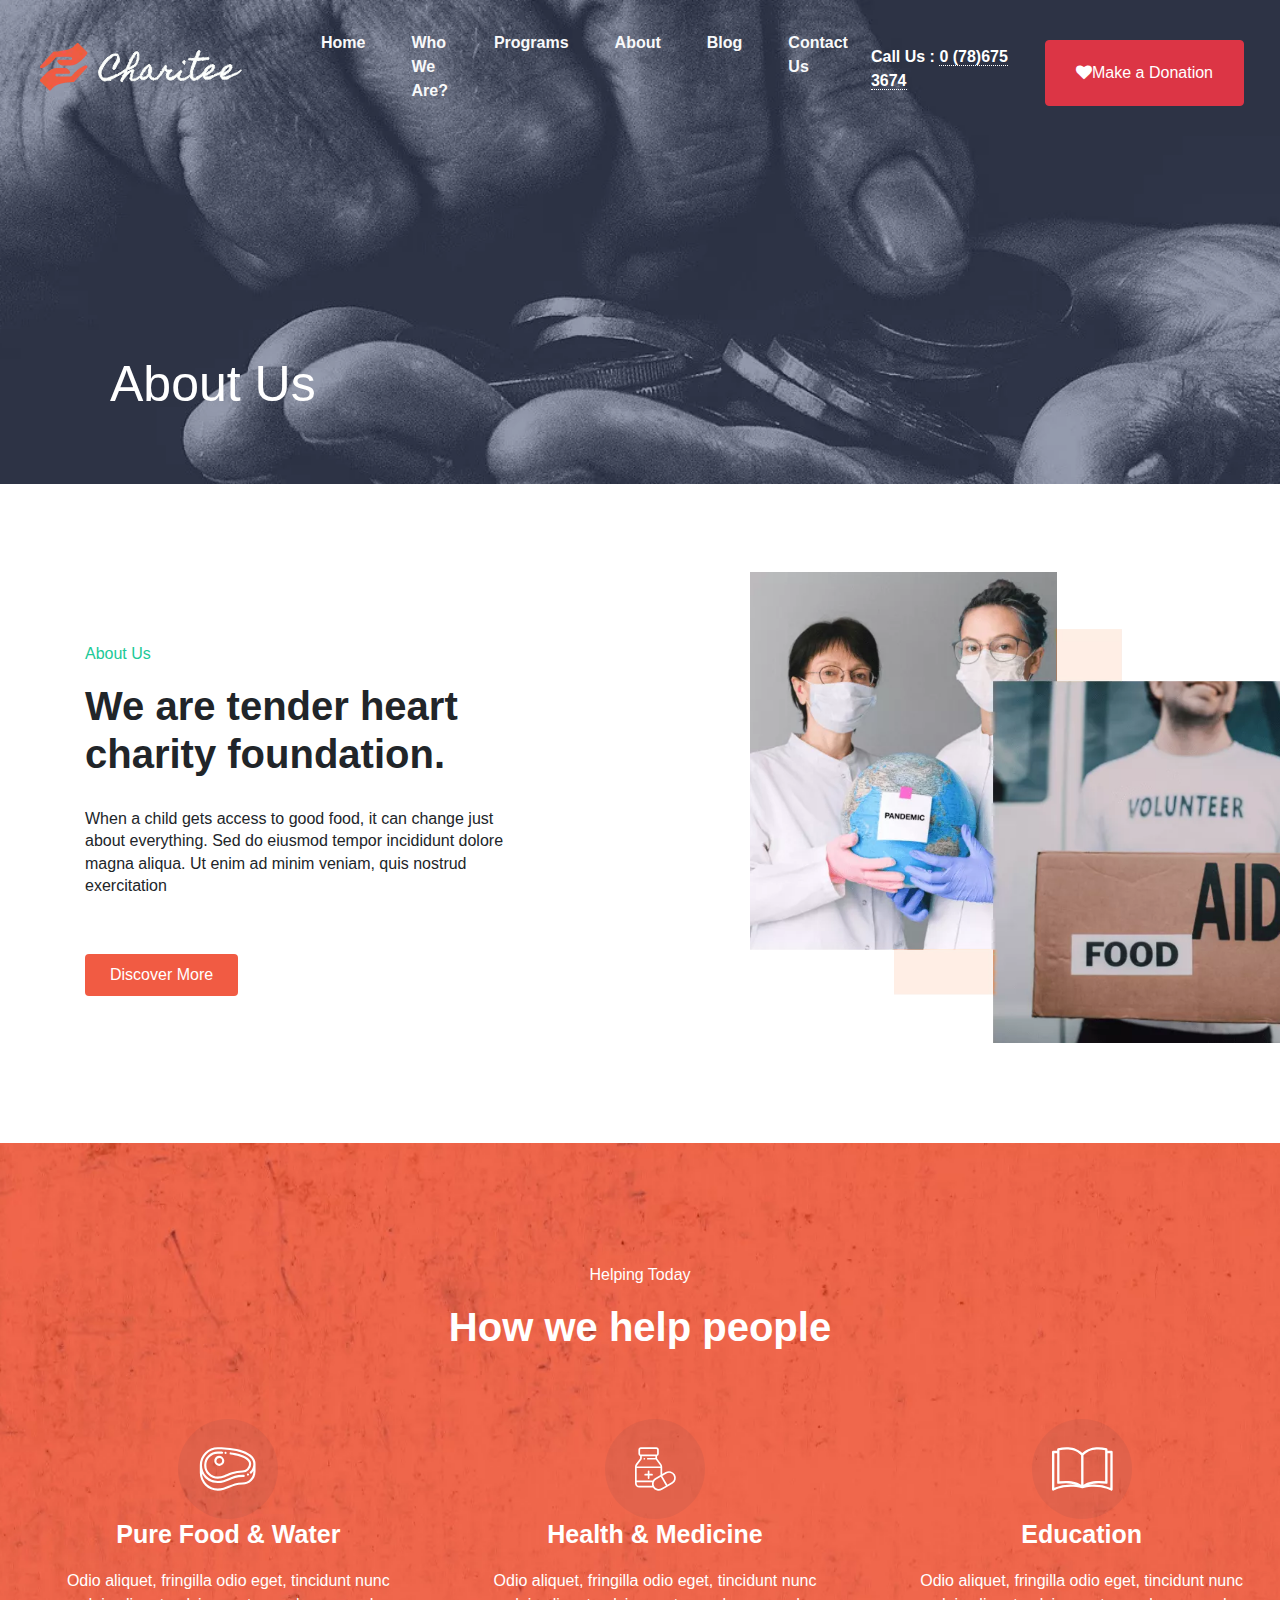
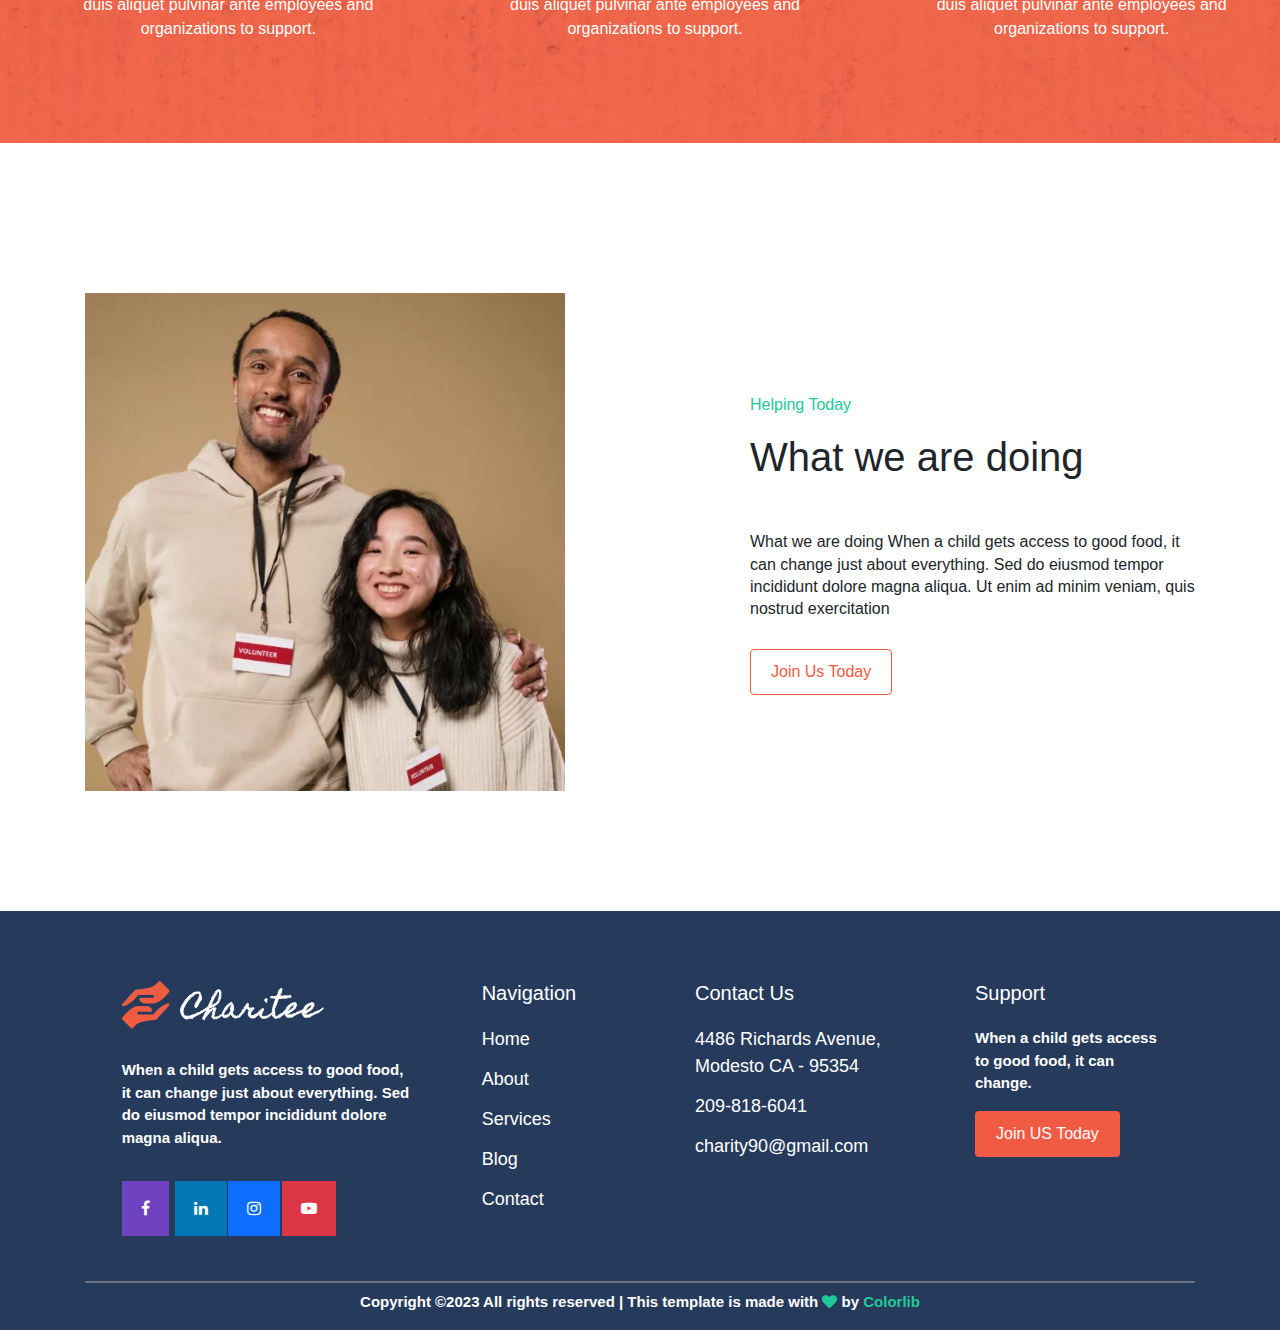
<file: tut1.html>
<!DOCTYPE html>
<html lang="en">
<head>
    <meta charset="UTF-8">
    <meta name="viewport" content="width=device-width, initial-scale=1.0">
    <title>Document</title>
    <link rel="stylesheet" href="css/index.css">
    <link rel="stylesheet" href="https://cdn.jsdelivr.net/npm/bootstrap@4.0.0/dist/css/bootstrap.min.css"
    integrity="sha384-Gn5384xqQ1aoWXA+058RXPxPg6fy4IWvTNh0E263XmFcJlSAwiGgFAW/dAiS6JXm" crossorigin="anonymous">
<link rel="stylesheet" href="https://cdnjs.cloudflare.com/ajax/libs/font-awesome/4.7.0/css/font-awesome.min.css">
</head>
<body>
      <!-- header and background img start  -->
      <section>
        <header class="test1" style="background-image: url('img/background.jpg'); height: 100%;">
            <nav class="navbar navbar-expand-lg navbar-light">
                <a class="navbar-brand" href="#"><img src="img/logo.png.webp" alt="" class="ml-4"></a>
                <button class="navbar-toggler" type="button" data-toggle="collapse"
                    data-target="#navbarSupportedContent" aria-controls="navbarSupportedContent" aria-expanded="false"
                    aria-label="Toggle navigation">
                    <span class="navbar-toggler-icon"></span>

                </button>

                <div class="collapse navbar-collapse" id="navbarSupportedContent">
                    <ul class="navbar-nav mr-auto">
                        <li class="nav-item ">
                            <a class="nav-link text-light" href="index.html">Home </a>
                        </li>

                        <li class="nav-item ">
                            <a class="nav-link text-light" href="style.html">Who We Are?</a>
                        </li>

                        <li class="nav-item ">
                            <a class="nav-link text-light" href="tut.html">Programs </a>
                        </li>

                        <li class="nav-item ">
                            <a class="nav-link text-light" href="tut1.html">About </a>
                        </li>

                        <li class="nav-item ">
                            <a class="nav-link text-light" href="tut2.html">Blog </a>
                        </li>

                        <li class="nav-item ">
                            <a class="nav-link text-light" href="tut3.html">Contact Us </a>
                        </li>
                    </ul>
                    <p><a href="tel: 0 (78) 675 3674"> Call Us : <span>0 (78)675 3674</span></a></p>
                    <h6><a href="" class="btn btn-danger"><i class="fa fa-heart" aria-hidden="true"></i>Make a
                            Donation</a></h6>

                </div>
            </nav>

            <div class="header_body">
                <h3>About Us</h3>
            </div>

        </header>
    </section>
    <!-- header and background img complete  -->

      <!-- body and img start  -->
      <section>
        <div class="container">
            <div class="row test6">

                <div class="col-sm-5 col-md-5 col-lg-5 col-xl-5">
                    <p>About Us</p>
                    <h1>We are tender heart charity foundation.</h1>
                    <h6>When a child gets access to good food, it can change just about everything. Sed do eiusmod
                        tempor incididunt dolore magna aliqua. Ut enim ad minim veniam, quis nostrud exercitation</h6>
                    <button class="btn test4 pl-4 pr-4 pt-2 pb-2 mt-5">Discover More</button>
                </div>
                <div class="col-sm-2"></div>

                <div class="col-sm-5 col-md-5 col-lg-5 col-xl-5">
                    <img src="img/about2.png.webp" alt="">
                </div>
            </div>
        </div>
    </section>
    <!-- body and img complete  -->

     <!-- background and card and body start  -->
     <section class="test11">
        <div class="container-fluid">
            <div class="row">

                <div class="col-sm-12 col-md-12 col-lg-12 col-xl-12 text-center">
                    <p>Helping Today</p>
                    <h2>How we help people</h2>
                </div>

            </div>

            <div class="row test12">
                <div class="col-sm-4 col-md-4 col-lg-4 col-xl-4">
                    <div class="card text-center test13">
                        <div class="card-body ">
                            <img src="img/services1.svg" alt="" width="100px">
                            <h3>Pure Food & Water</h3>
                            <h6>Odio aliquet, fringilla odio eget, tincidunt nunc duis aliquet pulvinar ante employees
                                and organizations to support.</h6>
                        </div>
                    </div>
                </div>

                <div class="col-sm-4 col-md-4 col-lg-4 col-xl-4">
                    <div class="card text-center test13">
                        <div class="card-body ">
                            <img src="img/services2.svg" alt="" width="100px">
                            <h3>Health & Medicine</h3>
                            <h6>Odio aliquet, fringilla odio eget, tincidunt nunc duis aliquet pulvinar ante employees
                                and organizations to support.</h6>
                        </div>
                    </div>
                </div>

                <div class="col-sm-4 col-md-4 col-lg-4 col-xl-4">
                    <div class="card text-center test13">
                        <div class="card-body ">
                            <img src="img/services3.svg" alt="" width="100px">
                            <h3>Education</h3>
                            <h6>Odio aliquet, fringilla odio eget, tincidunt nunc duis aliquet pulvinar ante employees
                                and organizations to support.</h6>
                        </div>
                    </div>
                </div>

            </div>

        </div>
    </section>
    <!-- background and card and body complete  -->

     <!-- img and body start  -->
     <section>
        <div class="container">
            <div class="row test10">
                <div class="col-sm-5 col-md-5 col-lg-5 col-xl-5">
                    <img src="img/about3.jpg.webp" alt="">
                </div>
                <div class="col-sm-2"></div>
                <div class="col-sm-5 col-md-5 col-lg-5 col-xl-5">
                    <p>Helping Today</p>
                    <h1>What we are doing</h1>
                    <h6>What we are doing When a child gets access to good food, it can change just about everything.
                        Sed do
                        eiusmod tempor incididunt dolore magna aliqua. Ut enim ad minim veniam, quis nostrud
                        exercitation
                    </h6>
                    <button class="btn ">Join Us Today</button>
                </div>

            </div>
        </div>
    </section>
    <!-- img and body complete  -->

     <!-- footer start  -->
     <footer class="tut6">
        <div class="container-fluid">
            <div class="row test16">
                <div class="col-sm-1"></div>

                <div class="col-sm-3 col-md-3 col-lg-3 col-xl-3">
                    <img src="img/logo.png.webp" alt="">
                    <p>When a child gets access to good food, it can change just about everything. Sed do eiusmod tempor
                        incididunt dolore magna aliqua.
                    </p>

                    <div class="row test17 mt-5">

                        <div class="col-2">
                            <a href="https:www.facebook.com"
                                style="background-color:#6f42c1 ; border: 1px solid #6f42c1;"><i class="fa fa-facebook "
                                    aria-hidden="true"></i></a>
                        </div>

                        <div class="col-2">
                            <a href="https:www.linkedin.com"
                                style="background-color:#0077B5 ; border: 1px solid #0077B5;"><i class="fa fa-linkedin "
                                    aria-hidden="true"></i></a>
                        </div>

                        <div class="col-2">
                            <a href="https:www.instagram.com"
                                style="background-color:#0d6efd ; border: 1px solid #0d6efd;"><i
                                    class="fa fa-instagram " aria-hidden="true"></i></a>
                        </div>

                        <div class="col-2">
                            <a href="https:www.youtube.com"
                                style="background-color:#dc3545 ; border: 1px solid #dc3545;"><i
                                    class="fa fa-youtube-play " aria-hidden="true"></i></a>
                        </div>
                        <div class="col-4"></div>

                    </div>
                </div>

                <div class="col-sm-2 col-md-2 col-lg-2 col-xl-2">
                    <h1>Navigation</h1>
                    <ul style="list-style: none;">
                        <li>
                            <a href="">Home</a>

                        </li>
                        <li>
                            <a href="">About</a>
                        </li>
                        <li>
                            <a href="">Services</a>
                        </li>
                        <li>
                            <a href="">Blog</a>
                        </li>
                        <li>
                            <a href="">Contact</a>
                        </li>
                    </ul>
                </div>

                <div class="col-sm-3 col-md-3 col-lg-3 col-xl-3">
                    <h1>Contact Us</h1>
                    <ul style="list-style: none;">
                        <li>
                            <a href="">4486 Richards Avenue, Modesto CA - 95354</a>
                        </li>
                        <li>
                            <a href="">209-818-6041</a>
                        </li>
                        <li>
                            <a href="">charity90@gmail.com</a>
                        </li>

                    </ul>
                </div>

                <div class="col-sm-2  col-md-2 col-lg-2 col-xl-2">
                    <h2>Support</h2>
                    <p class="tut3">When a child gets access to good food, it can change.</p>
                    <button class="btn ">Join US Today</button>
                </div>
                <div class="col-sm-1"></div>

            </div>
        </div>
    </footer>

    <section class="test19">
        <div class="container">
            <div class="row ">
                <div class="col-sm-12  col-md-12 col-lg-12 col-xl-12">
                    <h2></h2>
                    <p>Copyright ©2023 All rights reserved | This template is made with <i class="fa fa-heart"
                            aria-hidden="true"></i> by <a href="">Colorlib</a></p>
                </div>

            </div>
        </div>
    </section>
    <!-- footer complete  -->


    
</body>
</html>
<script src="https://code.jquery.com/jquery-3.2.1.slim.min.js"
    integrity="sha384-KJ3o2DKtIkvYIK3UENzmM7KCkRr/rE9/Qpg6aAZGJwFDMVNA/GpGFF93hXpG5KkN"
    crossorigin="anonymous"></script>
<script src="https://cdn.jsdelivr.net/npm/popper.js@1.12.9/dist/umd/popper.min.js"
    integrity="sha384-ApNbgh9B+Y1QKtv3Rn7W3mgPxhU9K/ScQsAP7hUibX39j7fakFPskvXusvfa0b4Q"
    crossorigin="anonymous"></script>
<script src="https://cdn.jsdelivr.net/npm/bootstrap@4.0.0/dist/js/bootstrap.min.js"
    integrity="sha384-JZR6Spejh4U02d8jOt6vLEHfe/JQGiRRSQQxSfFWpi1MquVdAyjUar5+76PVCmYl"
    crossorigin="anonymous"></script>
</file>
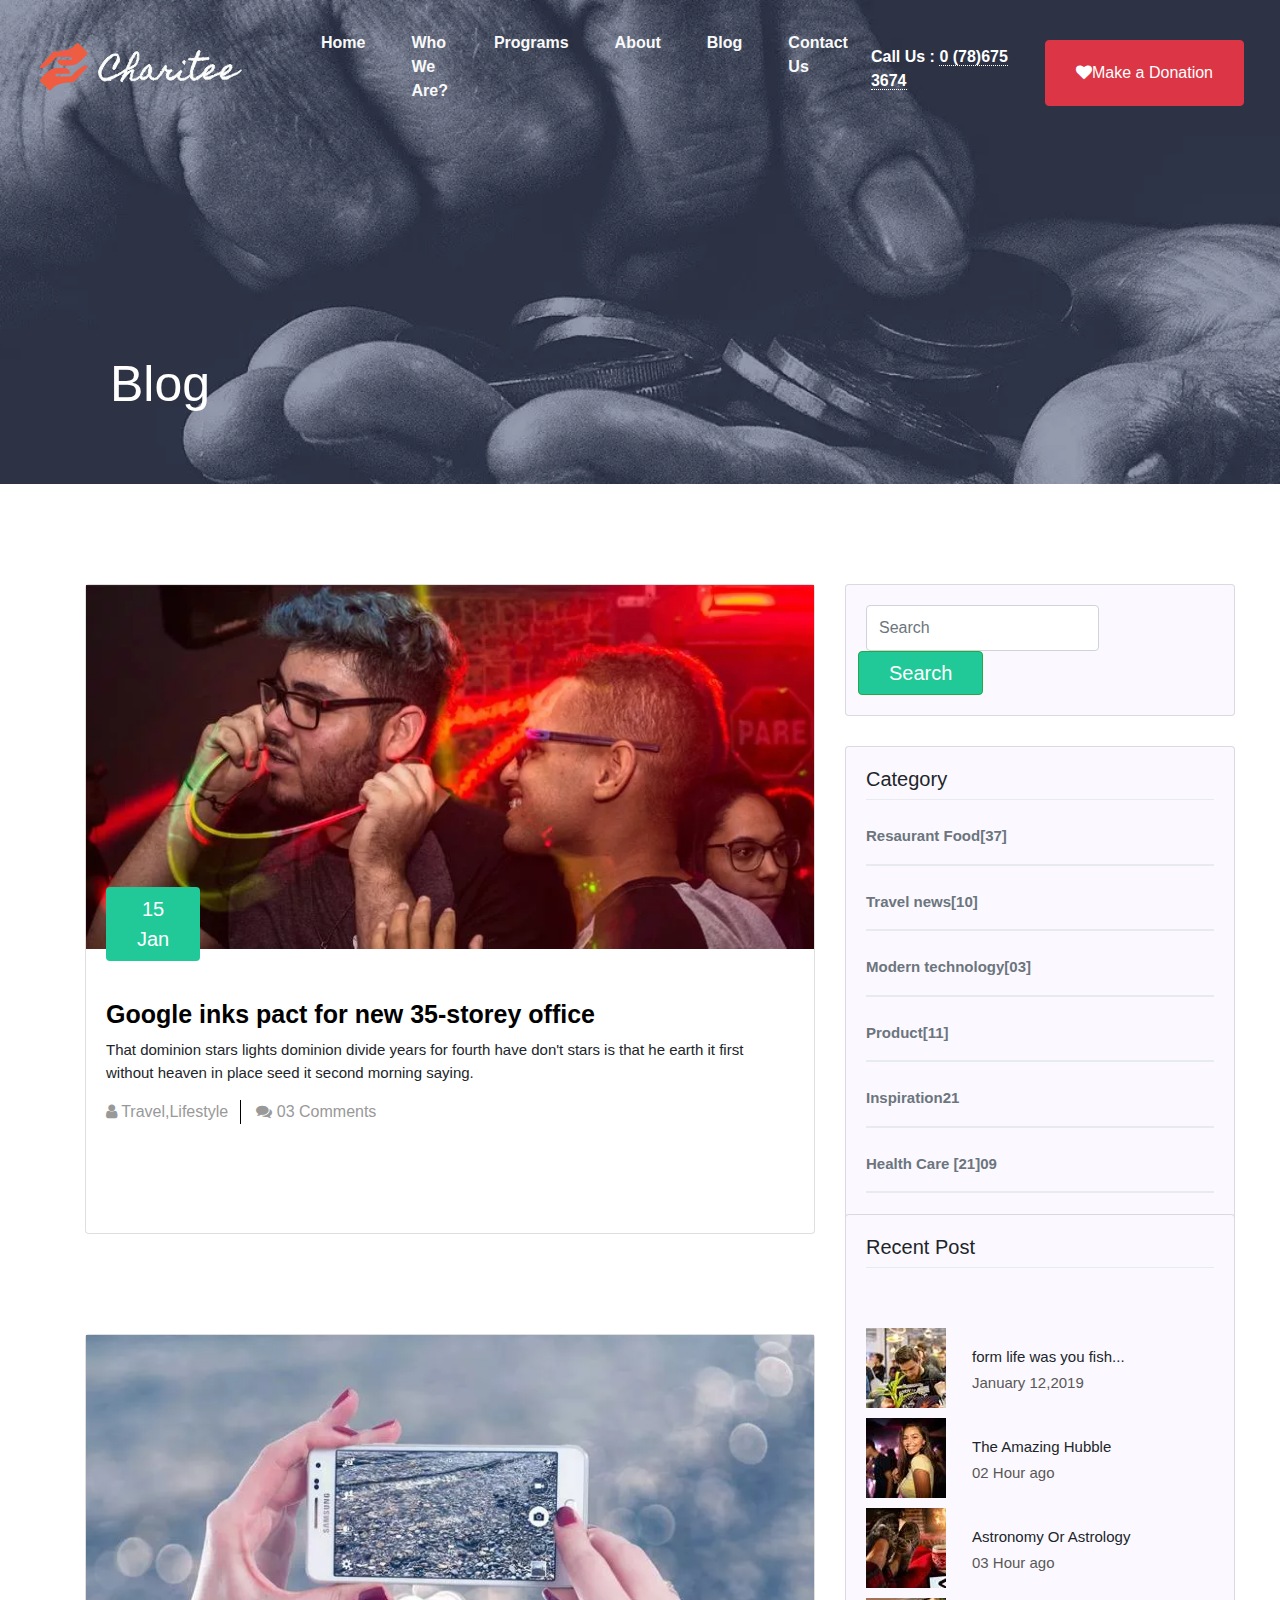
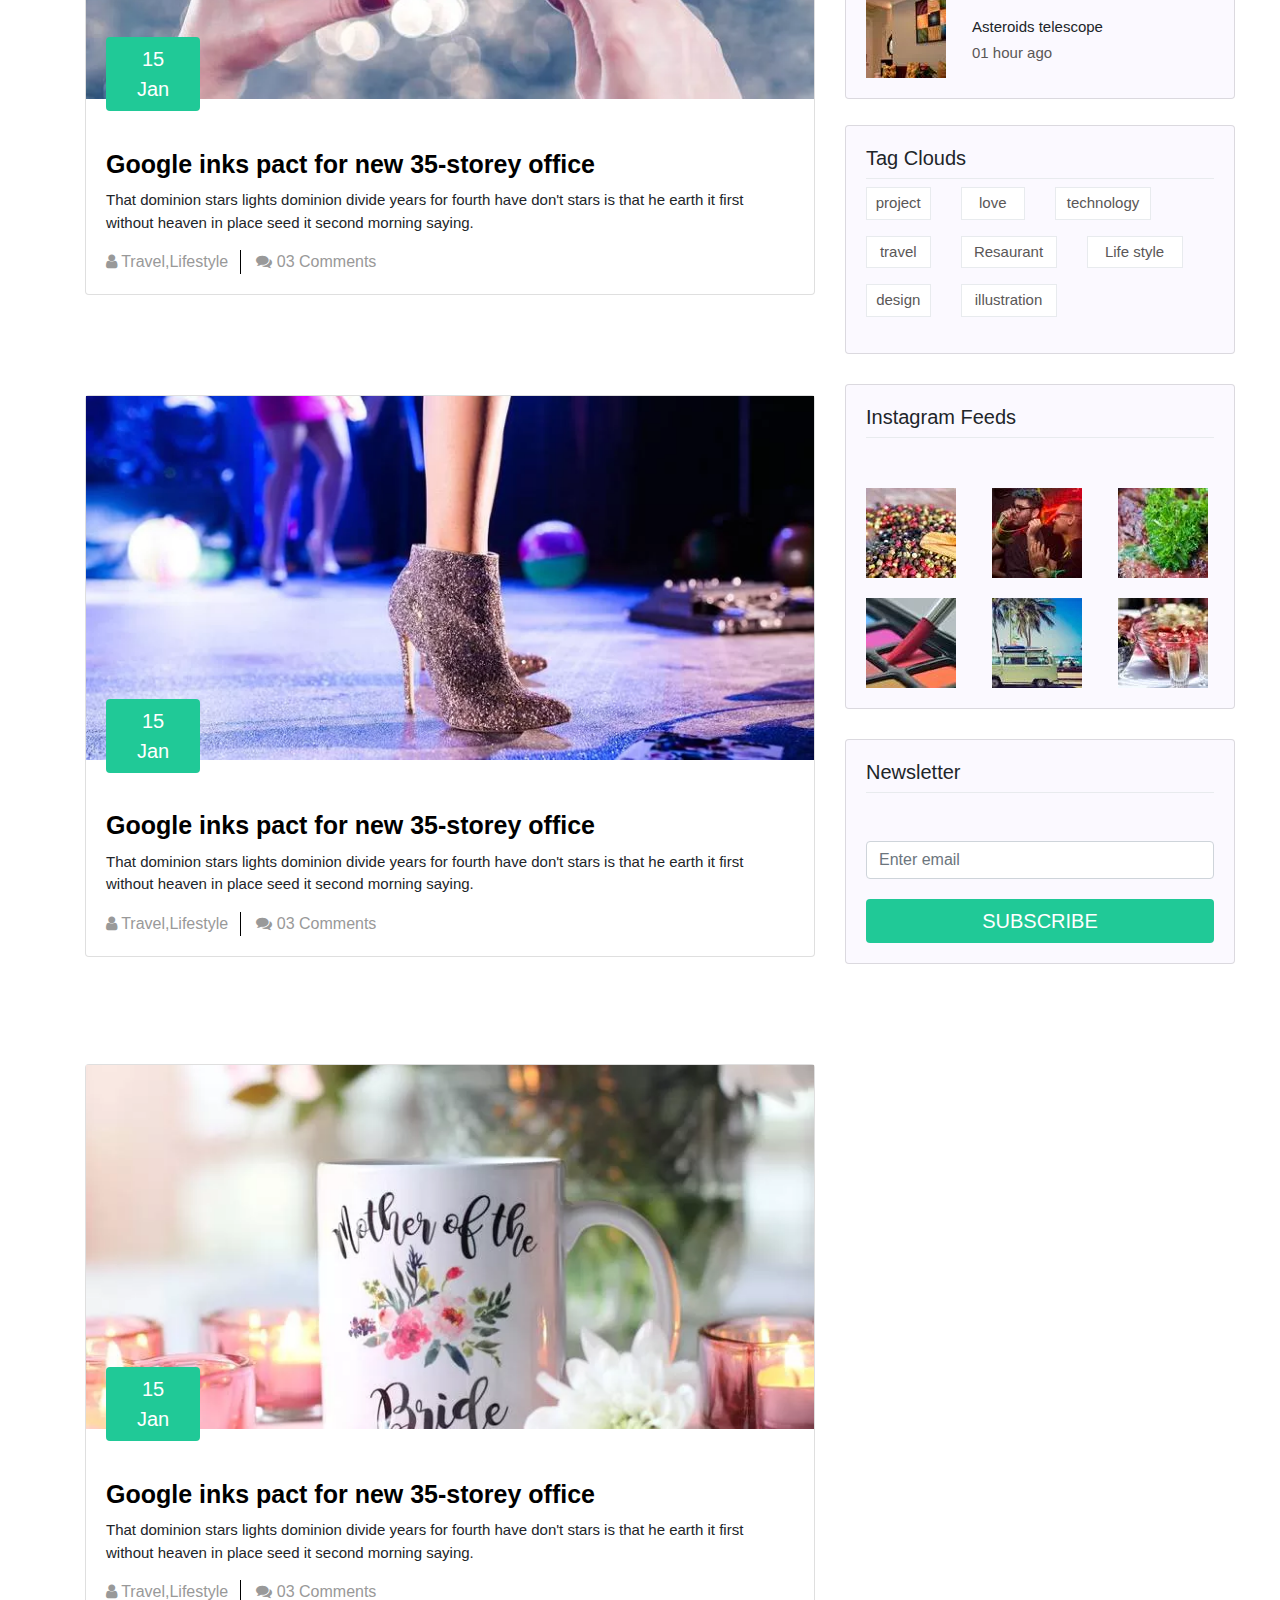
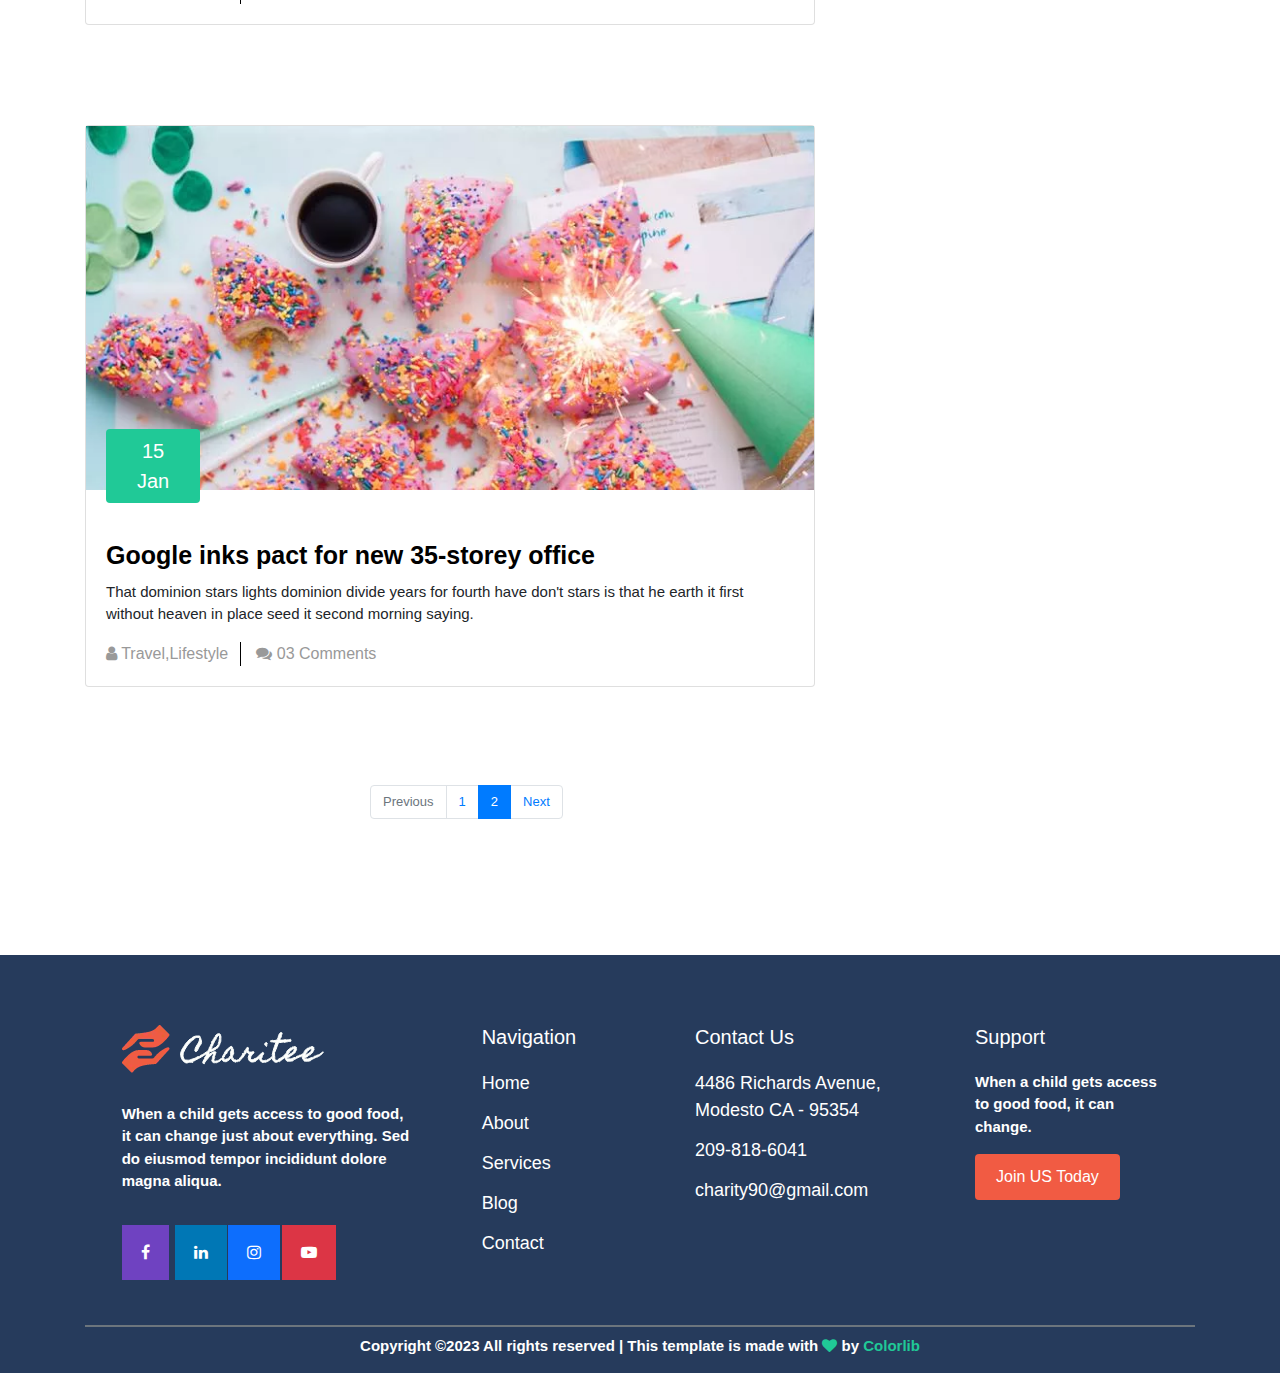
<file: tut2.html>
<!DOCTYPE html>
<html lang="en">

<head>
    <meta charset="UTF-8">
    <meta name="viewport" content="width=device-width, initial-scale=1.0">
    <title>Document</title>
    <link rel="stylesheet" href="css/index.css">
    <link rel="stylesheet" href="https://cdn.jsdelivr.net/npm/bootstrap@4.0.0/dist/css/bootstrap.min.css"
        integrity="sha384-Gn5384xqQ1aoWXA+058RXPxPg6fy4IWvTNh0E263XmFcJlSAwiGgFAW/dAiS6JXm" crossorigin="anonymous">
    <link rel="stylesheet" href="https://cdnjs.cloudflare.com/ajax/libs/font-awesome/4.7.0/css/font-awesome.min.css">
</head>

<body>
    <!-- header and background img start  -->
    <section>
        <header class="test1" style="background-image: url('img/background.jpg'); height: 100%;">
            <nav class="navbar navbar-expand-lg navbar-light">
                <a class="navbar-brand" href="#"><img src="img/logo.png.webp" alt="" class="ml-4"></a>
                <button class="navbar-toggler" type="button" data-toggle="collapse"
                    data-target="#navbarSupportedContent" aria-controls="navbarSupportedContent" aria-expanded="false"
                    aria-label="Toggle navigation">
                    <span class="navbar-toggler-icon"></span>

                </button>

                <div class="collapse navbar-collapse" id="navbarSupportedContent">
                    <ul class="navbar-nav mr-auto">
                        <li class="nav-item ">
                            <a class="nav-link text-light" href="index.html">Home </a>
                        </li>

                        <li class="nav-item ">
                            <a class="nav-link text-light" href="style.html">Who We Are?</a>
                        </li>

                        <li class="nav-item ">
                            <a class="nav-link text-light" href="tut.html">Programs </a>
                        </li>

                        <li class="nav-item ">
                            <a class="nav-link text-light" href="tut1.html">About </a>
                        </li>

                        <li class="nav-item ">
                            <a class="nav-link text-light" href="tut2.html">Blog </a>
                        </li>

                        <li class="nav-item ">
                            <a class="nav-link text-light" href="tut3.html">Contact Us </a>
                        </li>
                    </ul>
                    <p><a href="tel: 0 (78) 675 3674"> Call Us : <span>0 (78)675 3674</span></a></p>
                    <h6><a href="" class="btn btn-danger"><i class="fa fa-heart" aria-hidden="true"></i>Make a
                            Donation</a></h6>

                </div>
            </nav>

            <div class="header_body">
                <h3>Blog</h3>
            </div>

        </header>
    </section>
    <!-- header and background img complete  -->

    <!-- card and card start  -->
    <section>
        <div class="container">
            <div class="row test20">
                <div class="col-sm-8 col-md-8 col-lg-8 col-xl-8">

                    <div class="card akkk">
                        <img src="img/single_blog_1.jpg.webp" alt="">
                        <div class="card-body">
                            <button class="btn">15 <br> Jan</button>
                            <h2> <a href="">Google inks pact for new 35-storey office</a></h2>
                            <p>That dominion stars lights dominion divide years for fourth have don't stars is that he
                                earth it first without heaven in place seed it second morning saying.</p>

                            <div class="row test21">
                                <div class="col-sm-4 col-md-4 col-lg-4 col-xl-4">
                                    <a href=""><i class="fa fa-user" aria-hidden="true"></i> Travel,Lifestyle</a>
                                </div>

                                <h4></h4>

                                <div class="col-sm-4 col-md-4 col-lg-4 col-xl-4 akk">
                                    <a href=""><i class="fa fa-comments" aria-hidden="true"></i> 03 Comments</a>
                                </div>
                                <div class="col-sm-4"></div>
                            </div>

                        </div>
                    </div>

                </div>

                <div class="col-sm-4 col-md-4 col-lg-4 col-xl-4">

                    <div class="card test22">
                        <div class="card-body">
                            <form class="form-inline my-2 my-lg-0">
                                <input class="form-control mr-sm-2" type="search" placeholder="Search"
                                    aria-label="Search">
                                <button class="btn btn-outline-success my-2 my-sm-0" type="submit">Search</button>
                            </form>
                        </div>
                    </div>

                    <div class="row">
                        <div class="col-sm-12 col-md-12 col-lg-12 col-xl-12">
                            <div class="card test23">
                                <div class="card-body">
                                    <h1>Category</h1>
                                    <h6></h6>

                                    <p>Resaurant Food[37] </p>
                                    <h5></h5>
                                    <p>Travel news[10] </p>
                                    <h5></h5>
                                    <p>Modern technology[03] </p>
                                    <h5></h5>
                                    <p>Product[11] </p>
                                    <h5></h5>
                                    <p>Inspiration21 </p>
                                    <h5></h5>
                                    <p>Health Care [21]09 </p>
                                    <h5></h5>
                                </div>
                            </div>
                        </div>


                    </div>

                </div>







            </div>

            <div class="row test20">
                <div class="col-sm-8 col-md-8 col-lg-8 col-xl-8">

                    <div class="card">
                        <img src="img/single_blog_2.jpg.webp" alt="">
                        <div class="card-body">
                            <button class="btn">15 <br> Jan</button>
                            <h2> <a href="">Google inks pact for new 35-storey office</a></h2>
                            <p>That dominion stars lights dominion divide years for fourth have don't stars is that he
                                earth it first without heaven in place seed it second morning saying.</p>

                            <div class="row test21">
                                <div class="col-sm-4 col-md-4 col-lg-4 col-xl-4">
                                    <a href=""><i class="fa fa-user" aria-hidden="true"></i> Travel,Lifestyle</a>
                                </div>

                                <h4></h4>

                                <div class="col-sm-4 col-md-4 col-lg-4 col-xl-4 akk">
                                    <a href=""><i class="fa fa-comments" aria-hidden="true"></i> 03 Comments</a>
                                </div>
                                <div class="col-sm-4"></div>
                            </div>

                        </div>
                    </div>

                </div>

                <div class="col-sm-4 akkkk">
                    <div class="col-sm-12 col-md-12 col-lg-12 col-xl-12">

                        <div class="card test23">
                            <div class="card-body">
                                <h1>Recent Post</h1>
                                <h6></h6>
                                <div class="row test24">
                                    <div class="col-4">
                                        <img src="img/post_1.jpg.webp" alt="">
                                    </div>
                                    <div class="col-8">
                                        <h3>form life was you fish...</h3>
                                        <h4>January 12,2019</h4>
                                    </div>
                                    <div class="col-4">
                                        <img src="img/post_2.jpg.webp" alt="">
                                    </div>
                                    <div class="col-8">
                                        <h3>The Amazing Hubble</h3>
                                        <h4>02 Hour ago</h4>
                                    </div>
                                    <div class="col-4">
                                        <img src="img/post_3.jpg.webp" alt="">
                                    </div>
                                    <div class="col-8">
                                        <h3>Astronomy Or Astrology</h3>
                                        <h4>03 Hour ago</h4>
                                    </div>
                                    <div class="col-4">
                                        <img src="img/post_4.jpg.webp" alt="">
                                    </div>
                                    <div class="col-8">
                                        <h3>Asteroids telescope</h3>
                                        <h4>01 hour ago</h4>
                                    </div>
                                </div>

                            </div>
                        </div>

                    </div>
                </div>

            </div>

            <div class="row test20">
                <div class="col-sm-8 col-md-8 col-lg-8 col-xl-8">

                    <div class="card">
                        <img src="img/single_blog_3.jpg.webp" alt="">
                        <div class="card-body">
                            <button class="btn">15 <br> Jan</button>
                            <h2> <a href="">Google inks pact for new 35-storey office</a></h2>
                            <p>That dominion stars lights dominion divide years for fourth have don't stars is that he
                                earth it first without heaven in place seed it second morning saying.</p>

                            <div class="row test21">
                                <div class="col-sm-4 col-md-4 col-lg-4 col-xl-4">
                                    <a href=""><i class="fa fa-user" aria-hidden="true"></i> Travel,Lifestyle</a>
                                </div>

                                <h4></h4>

                                <div class="col-sm-4 col-md-4 col-lg-4 col-xl-4 akk">
                                    <a href=""><i class="fa fa-comments" aria-hidden="true"></i> 03 Comments</a>
                                </div>
                                <div class="col-sm-4"></div>
                            </div>

                        </div>
                    </div>

                </div>

                <div class="col-sm-4 akkkkk">
                    <div class="card test25">
                        <div class="card-body">
                            <h1>Tag Clouds</h1>
                            <h6></h6>
                            <div class="row">
                                <div class="col-3">
                                    <p>project</p>
                                </div>
                                <div class="col-3">
                                    <p>love</p>
                                </div>
                                <div class="col-4">
                                    <p>technology</p>
                                </div>
                                <div class="col-2"></div>

                                <div class="col-3">
                                    <p>travel</p>
                                </div>
                                <div class="col-4">
                                    <p>Resaurant</p>
                                </div>
                                <div class="col-4">
                                    <p>Life style</p>
                                </div>
                                <div class="col-1"></div>

                                <div class="col-3">
                                    <p>design</p>
                                </div>
                                <div class="col-4">
                                    <p>illustration</p>
                                </div>

                                <div class="col-5"></div>

                            </div>

                        </div>
                    </div>

                    <div class="card test23">
                        <div class="card-body">
                            <h1>Instagram Feeds</h1>
                            <h6></h6>
                            <div class="row test26">

                                <div class="col-4">
                                    <img src="img/post_5.jpg.webp" alt="">
                                </div>

                                <div class="col-4">
                                    <img src="img/post_6.jpg.webp" alt="">
                                </div>

                                <div class="col-4">
                                    <img src="img/post_7.jpg.webp" alt="">
                                </div>

                                <div class="col-4">
                                    <img src="img/post_8.jpg.webp" alt="">
                                </div>

                                <div class="col-4">
                                    <img src="img/post_9.jpg.webp" alt="">
                                </div>

                                <div class="col-4">
                                    <img src="img/post_10.jpg.webp" alt="">
                                </div>
                            </div>


                        </div>

                    </div>

                    <div class="card test23">
                        <div class="card-body">
                            <h1>Newsletter</h1>
                            <h6></h6>
                            <form action="">
                                <div class="form-action">
                                    <input type="email" name="" id="" placeholder="Enter email" class="form-control mt-5">
                                   
                                </div>
                                 <button class="btn ak6">SUBSCRIBE</button>
                            </form>
                            
                        </div>
                    </div>

                </div>

               
            </div>

            <div class="row test20">
                <div class="col-sm-8 col-md-8 col-lg-8 col-xl-8">

                    <div class="card">
                        <img src="img/single_blog_4.jpg.webp" alt="">
                        <div class="card-body">
                            <button class="btn">15 <br> Jan</button>
                            <h2> <a href="">Google inks pact for new 35-storey office</a></h2>
                            <p>That dominion stars lights dominion divide years for fourth have don't stars is that he
                                earth it first without heaven in place seed it second morning saying.</p>

                            <div class="row test21">
                                <div class="col-sm-4 col-md-4 col-lg-4 col-xl-4">
                                    <a href=""><i class="fa fa-user" aria-hidden="true"></i> Travel,Lifestyle</a>
                                </div>

                                <h4></h4>

                                <div class="col-sm-4 col-md-4 col-lg-4 col-xl-4 akk">
                                    <a href=""><i class="fa fa-comments" aria-hidden="true"></i> 03 Comments</a>
                                </div>
                                <div class="col-sm-4"></div>
                            </div>

                        </div>
                    </div>

                </div>
            </div>

            <div class="row test20">
                <div class="col-sm-8 col-md-8 col-lg-8 col-xl-8">

                    <div class="card">
                        <img src="img/single_blog_5.jpg.webp" alt="">
                        <div class="card-body">
                            <button class="btn">15 <br> Jan</button>
                            <h2> <a href="">Google inks pact for new 35-storey office</a></h2>
                            <p>That dominion stars lights dominion divide years for fourth have don't stars is that he
                                earth it first without heaven in place seed it second morning saying.</p>

                            <div class="row test21">
                                <div class="col-sm-4 col-md-4 col-lg-4 col-xl-4">
                                    <a href=""><i class="fa fa-user" aria-hidden="true"></i> Travel,Lifestyle</a>
                                </div>

                                <h4></h4>

                                <div class="col-sm-4 col-md-4 col-lg-4 col-xl-4 akk">
                                    <a href=""><i class="fa fa-comments" aria-hidden="true"></i> 03 Comments</a>
                                </div>
                                <div class="col-sm-4"></div>
                            </div>

                        </div>
                    </div>

                </div>
            </div>


        </div>
      
    </section>

    <!-- slider button start -->
    <section>
        <div class="container">
            <div class="row mt-5">

                <div class="col-sm-3"></div>

                <div class="col-sm-3 col-md-3 col-lg-3 col-xl-3">
                    <nav aria-label="...">
                        <ul class="pagination tut">
                            <li class="page-item disabled">
                                <a class="page-link" href="#" tabindex="-1">Previous</a>
                            </li>
                            <li class="page-item"><a class="page-link" href="#">1</a></li>
                            <li class="page-item active">
                                <a class="page-link" href="#">2 <span class="sr-only">(current)</span></a>
                            </li>
                            <li class="page-item">
                                <a class="page-link" href="#">Next</a>
                            </li>
                        </ul>
                    </nav>
                </div>

                <div class="col-sm-6"></div>

            </div>
        </div>
    </section>
    <!-- slider button complete  -->

     <!-- footer start  -->
     <footer class="tut6">
        <div class="container-fluid">
            <div class="row test16">
                <div class="col-sm-1"></div>

                <div class="col-sm-3 col-md-3 col-lg-3 col-xl-3">
                    <img src="img/logo.png.webp" alt="">
                    <p>When a child gets access to good food, it can change just about everything. Sed do eiusmod tempor
                        incididunt dolore magna aliqua.
                    </p>

                    <div class="row test17 mt-5">

                        <div class="col-2">
                            <a href="https:www.facebook.com"
                                style="background-color:#6f42c1 ; border: 1px solid #6f42c1;"><i class="fa fa-facebook "
                                    aria-hidden="true"></i></a>
                        </div>

                        <div class="col-2">
                            <a href="https:www.linkedin.com"
                                style="background-color:#0077B5 ; border: 1px solid #0077B5;"><i class="fa fa-linkedin "
                                    aria-hidden="true"></i></a>
                        </div>

                        <div class="col-2">
                            <a href="https:www.instagram.com"
                                style="background-color:#0d6efd ; border: 1px solid #0d6efd;"><i
                                    class="fa fa-instagram " aria-hidden="true"></i></a>
                        </div>

                        <div class="col-2">
                            <a href="https:www.youtube.com"
                                style="background-color:#dc3545 ; border: 1px solid #dc3545;"><i
                                    class="fa fa-youtube-play " aria-hidden="true"></i></a>
                        </div>
                        <div class="col-4"></div>

                    </div>
                </div>

                <div class="col-sm-2 col-md-2 col-lg-2 col-xl-2">
                    <h1>Navigation</h1>
                    <ul style="list-style: none;">
                        <li>
                            <a href="">Home</a>

                        </li>
                        <li>
                            <a href="">About</a>
                        </li>
                        <li>
                            <a href="">Services</a>
                        </li>
                        <li>
                            <a href="">Blog</a>
                        </li>
                        <li>
                            <a href="">Contact</a>
                        </li>
                    </ul>
                </div>

                <div class="col-sm-3 col-md-3 col-lg-3 col-xl-3">
                    <h1>Contact Us</h1>
                    <ul style="list-style: none;">
                        <li>
                            <a href="">4486 Richards Avenue, Modesto CA - 95354</a>
                        </li>
                        <li>
                            <a href="">209-818-6041</a>
                        </li>
                        <li>
                            <a href="">charity90@gmail.com</a>
                        </li>

                    </ul>
                </div>

                <div class="col-sm-2  col-md-2 col-lg-2 col-xl-2">
                    <h2>Support</h2>
                    <p class="tut3">When a child gets access to good food, it can change.</p>
                    <button class="btn ">Join US Today</button>
                </div>
                <div class="col-sm-1"></div>

            </div>
        </div>
    </footer>

    <section class="test19">
        <div class="container">
            <div class="row ">
                <div class="col-sm-12  col-md-12 col-lg-12 col-xl-12">
                    <h2></h2>
                    <p>Copyright ©2023 All rights reserved | This template is made with <i class="fa fa-heart"
                            aria-hidden="true"></i> by <a href="">Colorlib</a></p>
                </div>

            </div>
        </div>
    </section>
    <!-- footer complete  -->


</body>

</html>
<script src="https://code.jquery.com/jquery-3.2.1.slim.min.js"
    integrity="sha384-KJ3o2DKtIkvYIK3UENzmM7KCkRr/rE9/Qpg6aAZGJwFDMVNA/GpGFF93hXpG5KkN"
    crossorigin="anonymous"></script>
<script src="https://cdn.jsdelivr.net/npm/popper.js@1.12.9/dist/umd/popper.min.js"
    integrity="sha384-ApNbgh9B+Y1QKtv3Rn7W3mgPxhU9K/ScQsAP7hUibX39j7fakFPskvXusvfa0b4Q"
    crossorigin="anonymous"></script>
<script src="https://cdn.jsdelivr.net/npm/bootstrap@4.0.0/dist/js/bootstrap.min.js"
    integrity="sha384-JZR6Spejh4U02d8jOt6vLEHfe/JQGiRRSQQxSfFWpi1MquVdAyjUar5+76PVCmYl"
    crossorigin="anonymous"></script>
</file>
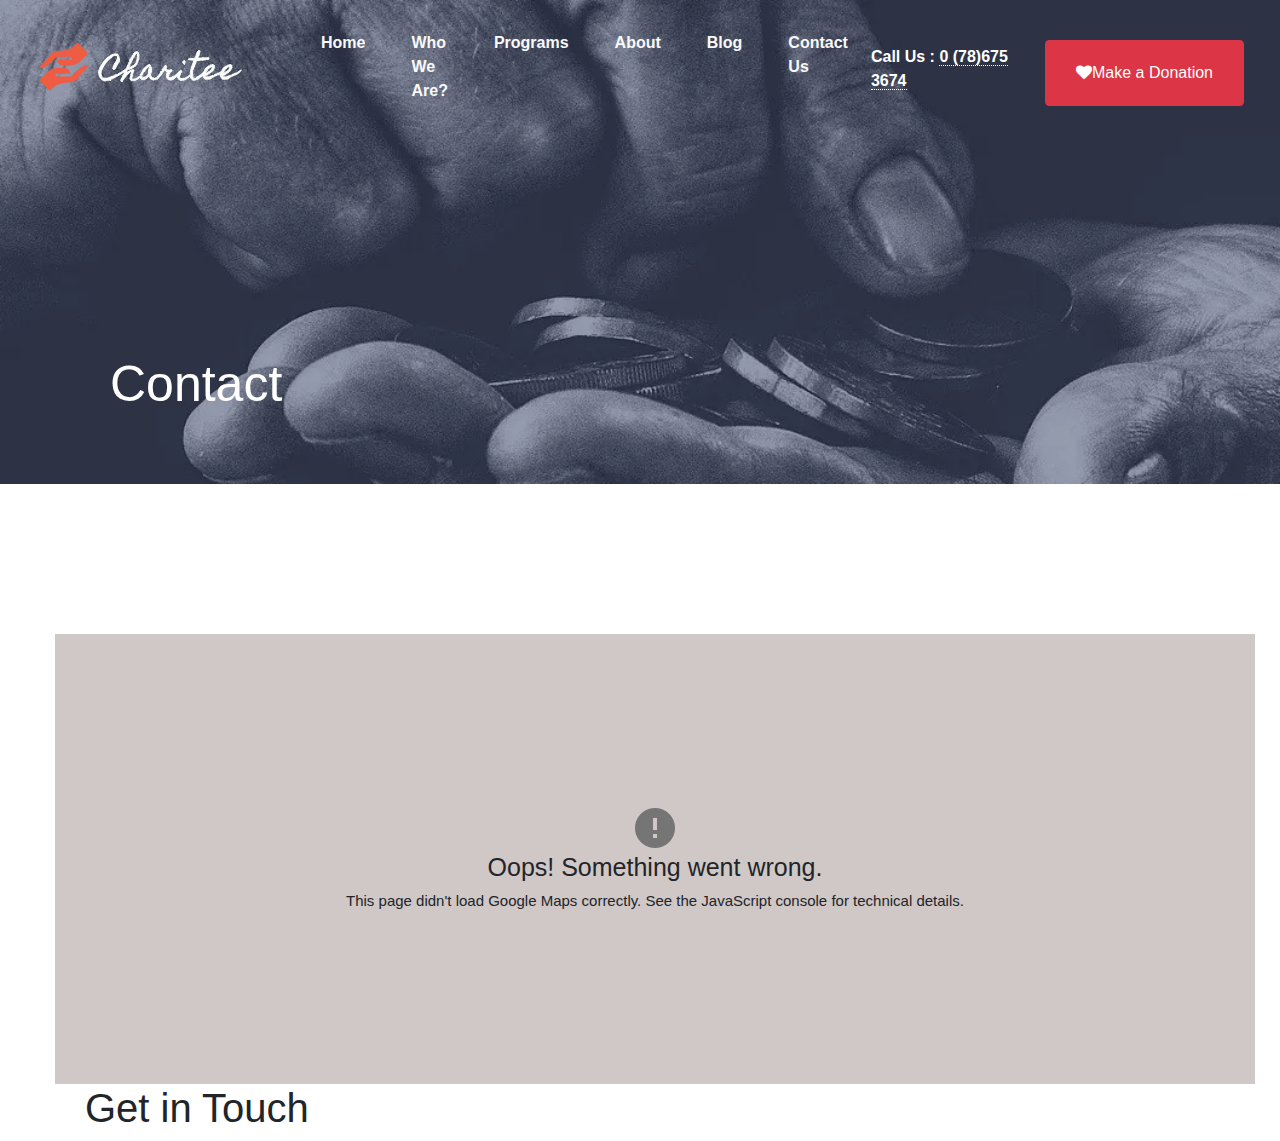
<file: tut3.html>
<!DOCTYPE html>
<html lang="en">
<head>
    <meta charset="UTF-8">
    <meta name="viewport" content="width=device-width, initial-scale=1.0">
    <title>Document</title>
    <link rel="stylesheet" href="css/index.css">
    <link rel="stylesheet" href="https://cdn.jsdelivr.net/npm/bootstrap@4.0.0/dist/css/bootstrap.min.css"
        integrity="sha384-Gn5384xqQ1aoWXA+058RXPxPg6fy4IWvTNh0E263XmFcJlSAwiGgFAW/dAiS6JXm" crossorigin="anonymous">
    <link rel="stylesheet" href="https://cdnjs.cloudflare.com/ajax/libs/font-awesome/4.7.0/css/font-awesome.min.css">
</head>
<body>
     <!-- header and background img start  -->
     <section>
        <header class="test1" style="background-image: url('img/background.jpg'); height: 100%;">
            <nav class="navbar navbar-expand-lg navbar-light">
                <a class="navbar-brand" href="#"><img src="img/logo.png.webp" alt="" class="ml-4"></a>
                <button class="navbar-toggler" type="button" data-toggle="collapse"
                    data-target="#navbarSupportedContent" aria-controls="navbarSupportedContent" aria-expanded="false"
                    aria-label="Toggle navigation">
                    <span class="navbar-toggler-icon"></span>

                </button>

                <div class="collapse navbar-collapse" id="navbarSupportedContent">
                    <ul class="navbar-nav mr-auto">
                        <li class="nav-item ">
                            <a class="nav-link text-light" href="index.html">Home </a>
                        </li>

                        <li class="nav-item ">
                            <a class="nav-link text-light" href="style.html">Who We Are?</a>
                        </li>

                        <li class="nav-item ">
                            <a class="nav-link text-light" href="tut.html">Programs </a>
                        </li>

                        <li class="nav-item ">
                            <a class="nav-link text-light" href="tut1.html">About </a>
                        </li>

                        <li class="nav-item ">
                            <a class="nav-link text-light" href="tut2.html">Blog </a>
                        </li>

                        <li class="nav-item ">
                            <a class="nav-link text-light" href="tut3.html">Contact Us </a>
                        </li>
                    </ul>
                    <p><a href="tel: 0 (78) 675 3674"> Call Us : <span>0 (78)675 3674</span></a></p>
                    <h6><a href="" class="btn btn-danger"><i class="fa fa-heart" aria-hidden="true"></i>Make a
                            Donation</a></h6>

                </div>
            </nav>

            <div class="header_body">
                <h3>Contact</h3>
            </div>

        </header>
    </section>
    <!-- header and background img complete  -->

    <!-- google map issu start    -->
   <section>
    <div class="container">
        <div class="row test27">
          <div class="col-sm-12 col-md-12 col-lg-12 col-xl-12">
             <img src="img/icon_error.png" alt="">
             <h2>Oops! Something went wrong.</h2>
             <p>This page didn't load Google Maps correctly. See the JavaScript console for technical details.</p>
          </div>
  
        </div>
    </div>
   </section>
    <!-- google map issu complete -->

    <!-- form start  -->
    <section>
        <div class="container">
            <div class="row">
               <div class="col-sm-12">
                <h1>Get in Touch</h1>
               </div>
               <div class="col-sm-6">

              

            </div>
        </div>
    </section>





</body>
</html>
<script src="https://code.jquery.com/jquery-3.2.1.slim.min.js"
    integrity="sha384-KJ3o2DKtIkvYIK3UENzmM7KCkRr/rE9/Qpg6aAZGJwFDMVNA/GpGFF93hXpG5KkN"
    crossorigin="anonymous"></script>
<script src="https://cdn.jsdelivr.net/npm/popper.js@1.12.9/dist/umd/popper.min.js"
    integrity="sha384-ApNbgh9B+Y1QKtv3Rn7W3mgPxhU9K/ScQsAP7hUibX39j7fakFPskvXusvfa0b4Q"
    crossorigin="anonymous"></script>
<script src="https://cdn.jsdelivr.net/npm/bootstrap@4.0.0/dist/js/bootstrap.min.js"
    integrity="sha384-JZR6Spejh4U02d8jOt6vLEHfe/JQGiRRSQQxSfFWpi1MquVdAyjUar5+76PVCmYl"
    crossorigin="anonymous"></script>
</file>
<file: css/index.css>
.test1 {
    background-position: center center;
    background-repeat: no-repeat;
    background-size: cover;
    height: 850px;
    width: 100%;
}

.test1 ul {
    margin-left: 40px;
}

.test1 li {
    padding: 15px;
}

.test1 ul li a {
    font-weight: 700;
}

.test1 ul li a:hover {
    color: #20c997 !important;
}

.test1 p {
    margin-top: 20px;
}

.test1 p a {
    color: white;
    margin-right: 50px;
    font-weight: 700;
    text-decoration: none;
}

.test1 span {
    border-bottom: 1px dotted white;
}

.test1 h6 {
    margin-top: 20px;
}

.test1 h6 a {
    padding-left: 30px;
    padding-right: 30px;
    padding-top: 20px;
    padding-bottom: 20px;
    margin-right: 20px;
}

.test1 h6 a:hover {
    background-color: black;
    border: 1px solid white;
}

.test2 a {
    background-color: #65C9BB;
    border: 1px solid black;
}

.test2 a:hover {
    background-color: white;
    border: 1px solid white;
}

.header_body {
    margin-top: 150px;
    margin-left: 120px;
}

.header_body h1 {
    color: white;
    font-size: 60px;
    font-size: 700;
}

.header_body h5 {
    color: white;
    font-size: 25px;

}

.bg-color {
    background-color: #FCF2EB;
    height: 600px;
}

.test3 {
    position: absolute;
    margin-top: 80px;
    margin-right: 160px !important;

}

.test3 img {
    height: 450px;
}

.test3 p {
    margin-top: 50px;
    color: #20c997;
}

.test3 h1 {
    font-weight: 600;
}

.test3 h6 {
    margin-top: 20px;
    font-weight: 400;
    line-height: 1.4;
}

.test3 button {
    margin-top: 20px;
    padding-left: 30px;
    padding-right: 30px;
    padding-top: 20px;
    padding-bottom: 20px;
}

.test4 {
    background-color: #F15B43;
    color: white;
}

.test4:hover {
    background-color: white;
    color: #F15B43 !important;
    border: 1px solid #F15B43 !important;
}

.test5 {
    margin-left: 20px;
    color: #F15B43;
    border: 1px solid #F15B43 !important;
}

.test5:hover {
    background-color: #F15B43;
    color: white;
}

.test6 h6 {
    margin-top: 30px;
    line-height: 1.4;
    font-weight: 400;
}

.test6 p {
    margin-top: 150px;
    color: #20c997;
}

.test6 h1 {
    font-weight: 600 !important;
}

.test6 img {
    margin-top: 80px;
    width: 550px;
}

.test7 {
    margin-top: 100px;
}

.test7 img {
    height: 100%;
}

.test7 h3:hover {
    color: #F15B43;
}

.test7 p {
    font-weight: 400;
}

.test7 h2 {
    font-size: 20px;
    color: #20c997;
}

.test7 h6 {
    font-size: 15px;
    font-weight: 400;
}

.test8 {
    width: 480px;
    background-color: #eaedef !important;
}

.test9 {
    background-color: #F15B43;
    color: white;
    padding-left: 40px !important;
    padding-right: 40px !important;
    padding-top: 10px !important;
    padding-bottom: 10px !important;

}

.test9:hover {
    background-color: white;
    color: #F15B43 !important;
    border: 1px solid #F15B43 !important;
}

.test10 {
    margin-top: 150px;
}

.test10 img {
    width: 480px;
}

.test10 p {
    margin-top: 100px;
    color: #20c997;


}

.test10 h6 {
    margin-top: 50px;
    font-weight: 400;
    line-height: 1.4;
}

.test10 button {
    background-color: white;
    border: 1px solid #F15B43;
    color: #F15B43;
    padding-left: 20px;
    padding-right: 20px;
    padding-top: 10px;
    padding-bottom: 10px;
    margin-top: 20px;
}

.test10 button:hover {
    background-color: #F15B43;
    color: white;
}

.test11 {
    background-image: url('../img/section-bg1.jpg.webp');
    background-position: center center;
    background-repeat: no-repeat;
    background-size: cover;
    width: 100%;
    height: 600px;
    margin-top: 100px;
}

.test11 p {
    margin-top: 120px;
    color: white;
}

.test11 h2 {
    color: white;
    font-size: 40px;
    font-family: sans-serif;
    font-weight: 550;
}

.test12 {
    margin-top: 20px;
}

.test12 h3 {
    font-size: 25px;
    font-weight: 700;
    color: white;
}

.test12 h6 {
    font-weight: 500;
    color: white;
    line-height: 1.5;
    margin-top: 20px;

}

.test13 {
    background: transparent !important;
    border: none !important;
    margin-top: 20px;
    margin-left: 30px;
}

.test14 {
    margin-top: 100px;
}

.test14 p {
    color: #20c997;
}

.test14 h1 {
    font-weight: 700;
}

.tut {
    margin-top: 50px;
    font-size: 13px;
}

.test14 img {
    width: 480px;
    height: 300px;
}

.tut1 {
    width: 480px;
    background-color: #eaedef !important;
    margin-left: 30px;

}

.test14 h2 {
    font-size: 25px;
    font-weight: 600;
    margin-top: 10px;
}

.test14 h6 {
    color: #777777;
}

.test14 button {
    color: #F15B43;
    font-size: 18px;
    font-weight: 600;
    background-color: #eaedef;
    margin-top: 5px;
}

.test14 h5 {
    border-top: 1px solid #F15B43;
    width: 20%;
    margin-left: 13px;
}

.test15 {
    margin-top: 100px;
}

.tut2 {
    position: absolute;
    background-color: #263B5C;
    height: 380px;
}

.test16 {
    position: relative;
    margin-top: 70px;
}

.test16 p {
    color: white;
    font-size: 15px;
    font-weight: 600;
    margin-top: 30px;
}

.test17 a {
    padding: 18px;
    color: white;
    margin-top: 10px;
}

.test17 a:hover {
    color: white;
}

.test16 h1 {
    color: white;
    font-size: 20px;
    margin-left: 40px;
}

.test16 h2 {
    color: white;
    font-size: 20px;
}

.test16 ul li a {
    color: white;
    font-size: 18px;
}

.test16 ul li {
    padding-top: 13px;
}

.tut3 {
    margin-top: 22px !important;
}

.test16 button {
    padding-left: 20px;
    padding-right: 20px;
    padding-top: 10px;
    padding-bottom: 10px;
    background-color: #F15B43;
    color: white;
    font-family: sans-serif;
}

.test16 button:hover {
    background-color: #263B5C;
    border: 1px solid white;
}

.test18 {
    background-color: #263B5C;
    margin-top: 380px;
}

.test18 p {
    color: white;
    text-align: center;
    font-size: 15px;
    font-weight: 600;
}

.test18 i {
    color: #20c997;
    font-size: 15px;
}

.test18 a {
    color: #20c997;
}

.test18 a:hover {
    color: #20c997;
    text-decoration: none;
}

.test18 h2 {
    border: 1px solid #6c757d;
    margin-top: -10px;
}


/* new page style.html start  */
.test1 h3 {
    color: white;
    font-size: 50px;
    font-family: "Jost", sans-serif;
    padding: 70px;
    margin-left: -80px;

}

/* new page tut.html start  */
.tut4 {
    text-align: center;
    margin-top: 100px;
}

.tut4 p {
    color: #20c997;
}

.tut4 h1 {
    color: #263B5C;
}

.tut5 {
    margin-left: 50px;
}

/* new page tut1.html start  */

.tut6 {
    position: absolute;
    background-color: #263B5C;
    height: 380px;
    margin-top: 120px;
}

.test19 {
    background-color: #263B5C;
    margin-top: 500px;
}

.test19 p {
    color: white;
    text-align: center;
    font-size: 15px;
    font-weight: 600;
}

.test19 i {
    color: #20c997;
    font-size: 15px;
}

.test19 a {
    color: #20c997;
}

.test19 a:hover {
    color: #20c997;
    text-decoration: none;
}

.test19 h2 {
    border: 1px solid #6c757d;
    margin-top: -10px;
}

/* new page tut2.html start  */
.test20 {
    margin-top: 100px;

}

.akkk {
    height: 650px;
}

.test20 button {
    font-size: 20px;
    padding-left: 30px;
    padding-right: 30px;
    margin-top: -115px;
    background-color: #20c997;
    color: white;

}

.test20 button:hover {
    color: #20c997;
    background-color: transparent;
}

.test20 h2 a {
    color: black;
    font-size: 25px;
    font-weight: 650;
}

.test20 h2 a:hover {
    text-decoration: none;
    color: #65C9BB;
}

.test20 p {
    font-size: 15px;
    font-weight: 350;
}

.test21 a {
    color: #999999;
}

.test21 a:hover {
    color: #65C9BB;
    text-decoration: none;
}

.akk {
    margin-left: -90px;
    border-left: 1px solid black;
}

.test22 {
    width: 390px;
    background-color: #fbf9ff !important;
}

.test22 input {
    padding-top: 10px;
    padding-bottom: 10px;
}

.test22 button {
    margin-left: -8px;
}

.test23 {
    background-color: #fbf9ff !important;
    width: 390px;
    margin-top: 30px;
}

.test23 h1 {
    font-size: 20px;
}

.test23 h6 {
    border-bottom: 1px solid #e8ebee;
}

.test23 h5 {
    border: 1px solid #e8ebee;
}

.test23 p {
    margin-top: 25px;
    color: #6c757d;
    font-weight: 600;
}

.test23 p:hover {
    color: #20c997;

}

.test24 {
    margin-top: 50px;
}

.test24 img {
    margin-top: 10px;
}

.test24 h3 {
    font-size: 15px;
    margin-top: 30px;
    margin-left: -20px;
}

.test24 h3:hover {
    color: #20c997;
    cursor: pointer;
}

.test24 h4 {
    font-size: 15px;
    color: #5a5757;
    margin-left: -20px;
}

.akkkk {
    margin-top: -150px;
    margin-left: -15px;
}

.test25 {
    background-color: #fbf9ff !important;
    width: 390px;
    margin-top: 30px;

}

.akkkkk {
    margin-top: -300px;
}

.test25 h1 {
    font-size: 20px;
}

.test25 h6 {
    border-bottom: 1px solid #e8ebee;
}

.test25 p {
    border: 1px solid #e8ebee;
    background-color: white;
    text-align: center;
    padding: 4px;
    color: #5a5757;
}

.test25 p:hover {
    background-color: #20c997;
    color: white;
    cursor: pointer;
}

.test26 {
    margin-top: 30px;
}

.test26 img {
    margin-top: 20px;
}

.ak6 {
    margin-top: 20px !important;
    width: 100%;
}

/* new page tut3.html start   */

.test27 {
    height: 450px;
    width: 1200px;
    background-color: #d0c7c7;
    margin-top: 150px;
    margin-left: -30px !important;
    text-align: center;
}
.test27 img{
    margin-top: 170px;
}
.test27 h2{
    font-size: 25px;
}        
.test27 p{
    font-size: 15px;
}



@media screen and (max-width:700px) {
    .test1 {
        height: 100%;
    }

    .test1 span {
        border: none;
    }

    .test1 button {
        background-color: rgb(93, 88, 88);
        margin-right: 5%;
    }

    .navbar-light .navbar-toggler-icon {
        margin-left: 300px;
    }

    .header_body {
        margin-top: 50px;
        margin-left: 20px;
    }

    .header_body h1 {
        font-size: 30px;
    }

    .header_body h5 {
        font-size: 15px;
    }

    .bg-color {
        height: 650px;
        margin-top: -5px;
    }

    .test2 {
        padding-bottom: 60px;
    }

    .test3 {
        margin-top: 50px;
        width: 100%;
    }

    .test3 img {
        width: 100%;
        height: 100%;

    }

    .test3 p {
        margin-top: 30px;
        font-size: 15px;
    }

    .test3 h1 {
        font-size: 19px;
    }

    .test3 button {
        padding-top: 10px;
        padding-bottom: 10px;

    }

    .test6 img {
        margin-top: 50px;
        width: 100%;
    }

    .test6 p {
        margin-top: 70px;
    }

    .test7 img {
        height: 100%;
    }

    .test8 {
        width: 100%;
        margin-top: 20px;
    }

    .test9 {

        padding-left: 30px !important;
        padding-right: 30px !important;
        padding-top: 5px !important;
        padding-bottom: 5px !important;


    }

    .test7 h2 {
        font-size: 13px;
    }

    .test7 h6 {
        font-size: 13px;
    }


    .test10 img {
        width: 100%;
    }

    .test10 p {
        margin-top: 20px;
    }

    .test10 {
        margin-top: 100px;
    }

    .test10 p {
        margin-top: 50px;
        color: #20c997;
        line-height: 1.4;

    }

    .test10 h6 {
        margin-top: 30px;
    }

    .test11 {
        margin-top: 70px;
        height: 100%;
    }

    .test11 p {
        margin-top: 80px;
    }

    .test11 h2 {
        font-size: 25px;
    }

    .test12 {
        margin-top: 0;
    }

    .test13 {
        margin-left: 0;
        margin-top: 0;
    }

    .test14 {
        margin-top: 50px;
    }

    .test14 img {
        width: 100%;
        height: 100%;
    }

    .tut1 {
        width: 100%;
        margin-left: 0;
        margin-top: 20px;
    }

    .test14 h5 {
        width: 26%;
    }

    .tut2 {
        height: 1035px;
    }

    .test16 h1 {
        margin-top: 30px;
        color: #20c997;
    }

    .tut3 {
        margin-left: 40px;
    }

    .test16 h2 {
        margin-top: 20px;
        margin-left: 40px;
        color: #20c997;
    }

    .test16 button {
        font-size: 14px;
        margin-left: 40px;
    }

    .test17 {
        margin-left: 2px !important;
    }


    .test18 {
        margin-top: 1030px;
    }

    .test18 p {
        font-size: 14px;
    }

    /* new page style.html start  */
    .test1 h3 {
        font-size: 40px;
        padding: 70px;
        margin-left: -80px;
    }

    /* new page tut.html start  */
    .tut5 {
        margin-left: 0px;
    }

    /* new page tut1.html start  */
    .tut6 {
        height: 1035px;
    }

    .test19 {
        margin-top: 1150px;
    }

    /* new page tut2.html satrt */
    .test20 {
        margin-top: 50px;
    }

    .test20 h2 a {
        font-size: 15px;

    }

    .akk {
        margin-left: 150px;
        margin-top: -23px;
    }

    .akkk {
        height: 100%;
    }

    .test22 {
        width: 100%;
        margin-top: 20px;
    }

    .test22 button {
        margin-left: 80px;
        font-size: 15px;
        margin-top: 20px !important;
    }

    .test23 {
        width: 100%;
    }

    .akkkk {
        margin-top: 0px;
        margin-left: 0px;

    }

    .test24 {
        margin-top: 0px;
    }

    .test24 h3 {
        margin-left: 0px;
    }

    .test24 h4 {
        margin-left: 0px;
    }

    .test25 {
        width: 100%;
    }

    .test25 p {
        padding: 2px;
    }

    .akkkkk {
        margin-top: 0px;
    }
    /* new page start  */
    .test27 {
        display: none !important;
    }
}
</file>
